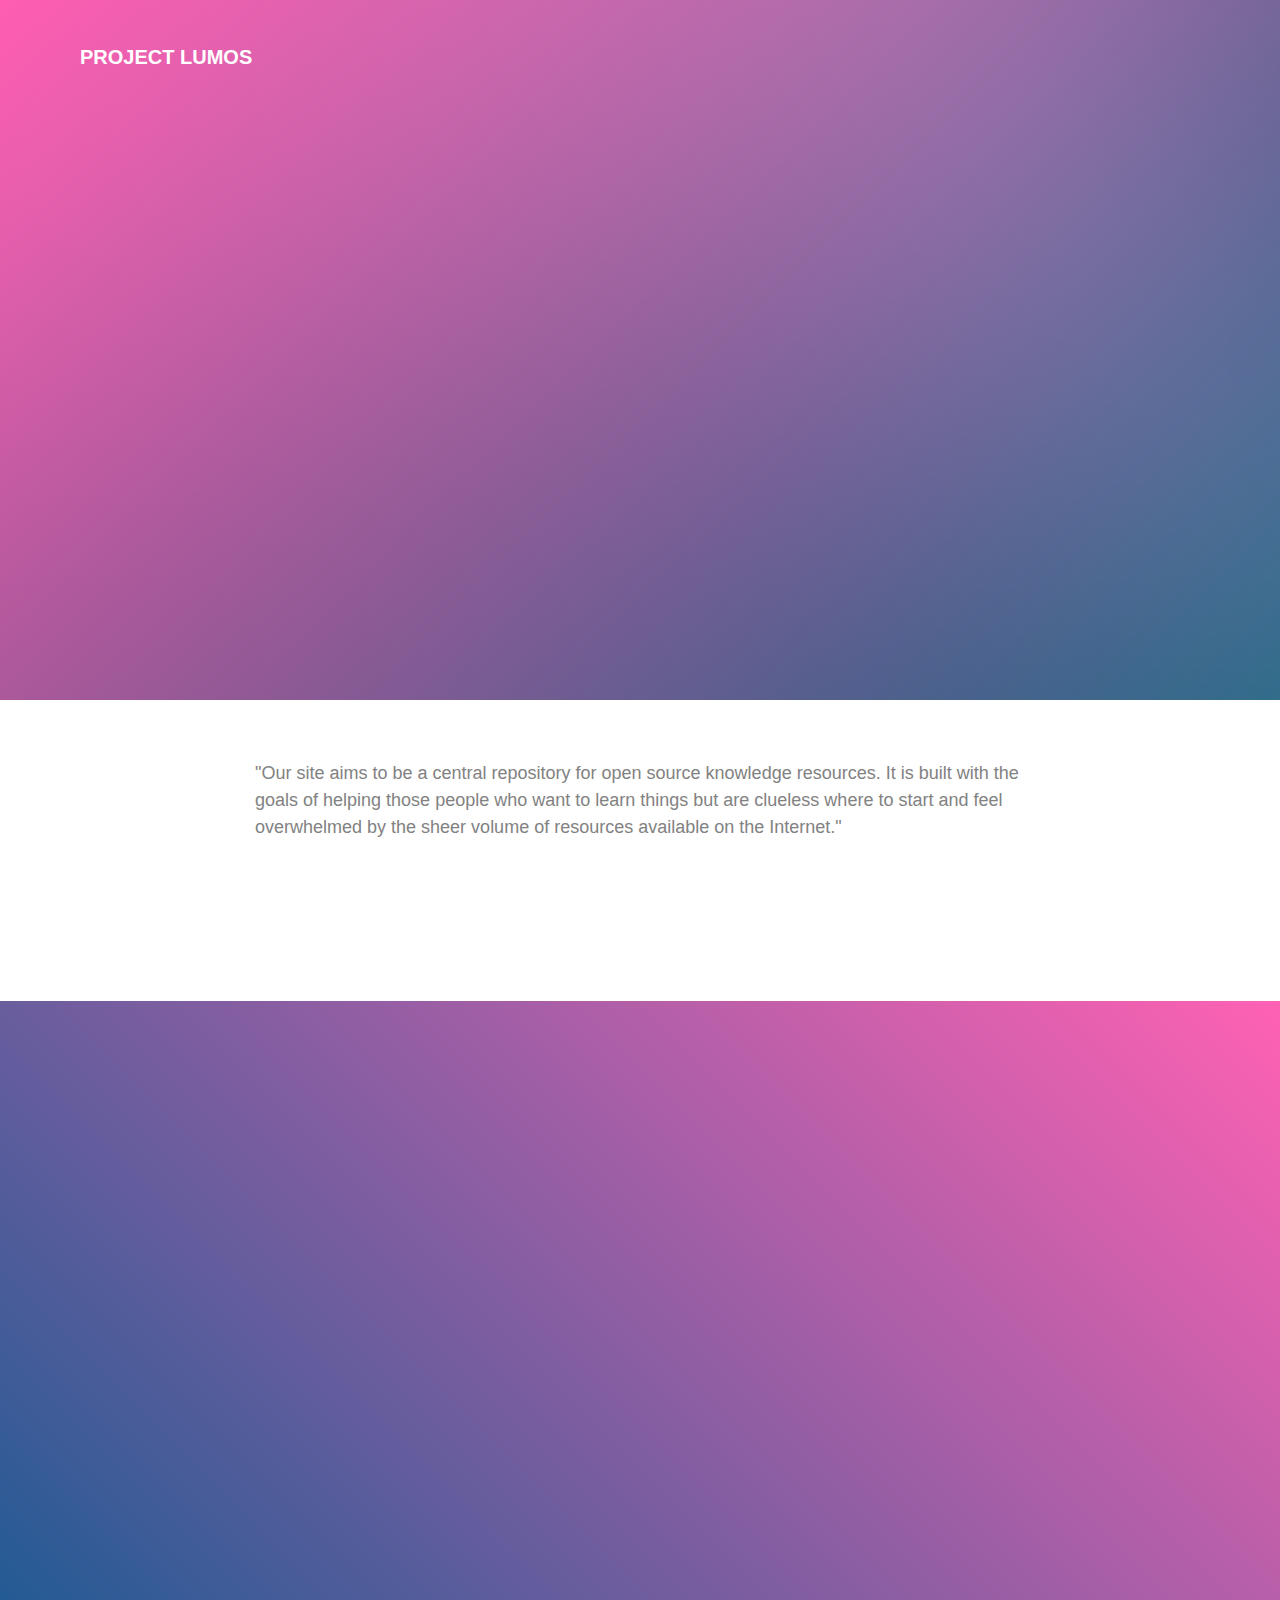
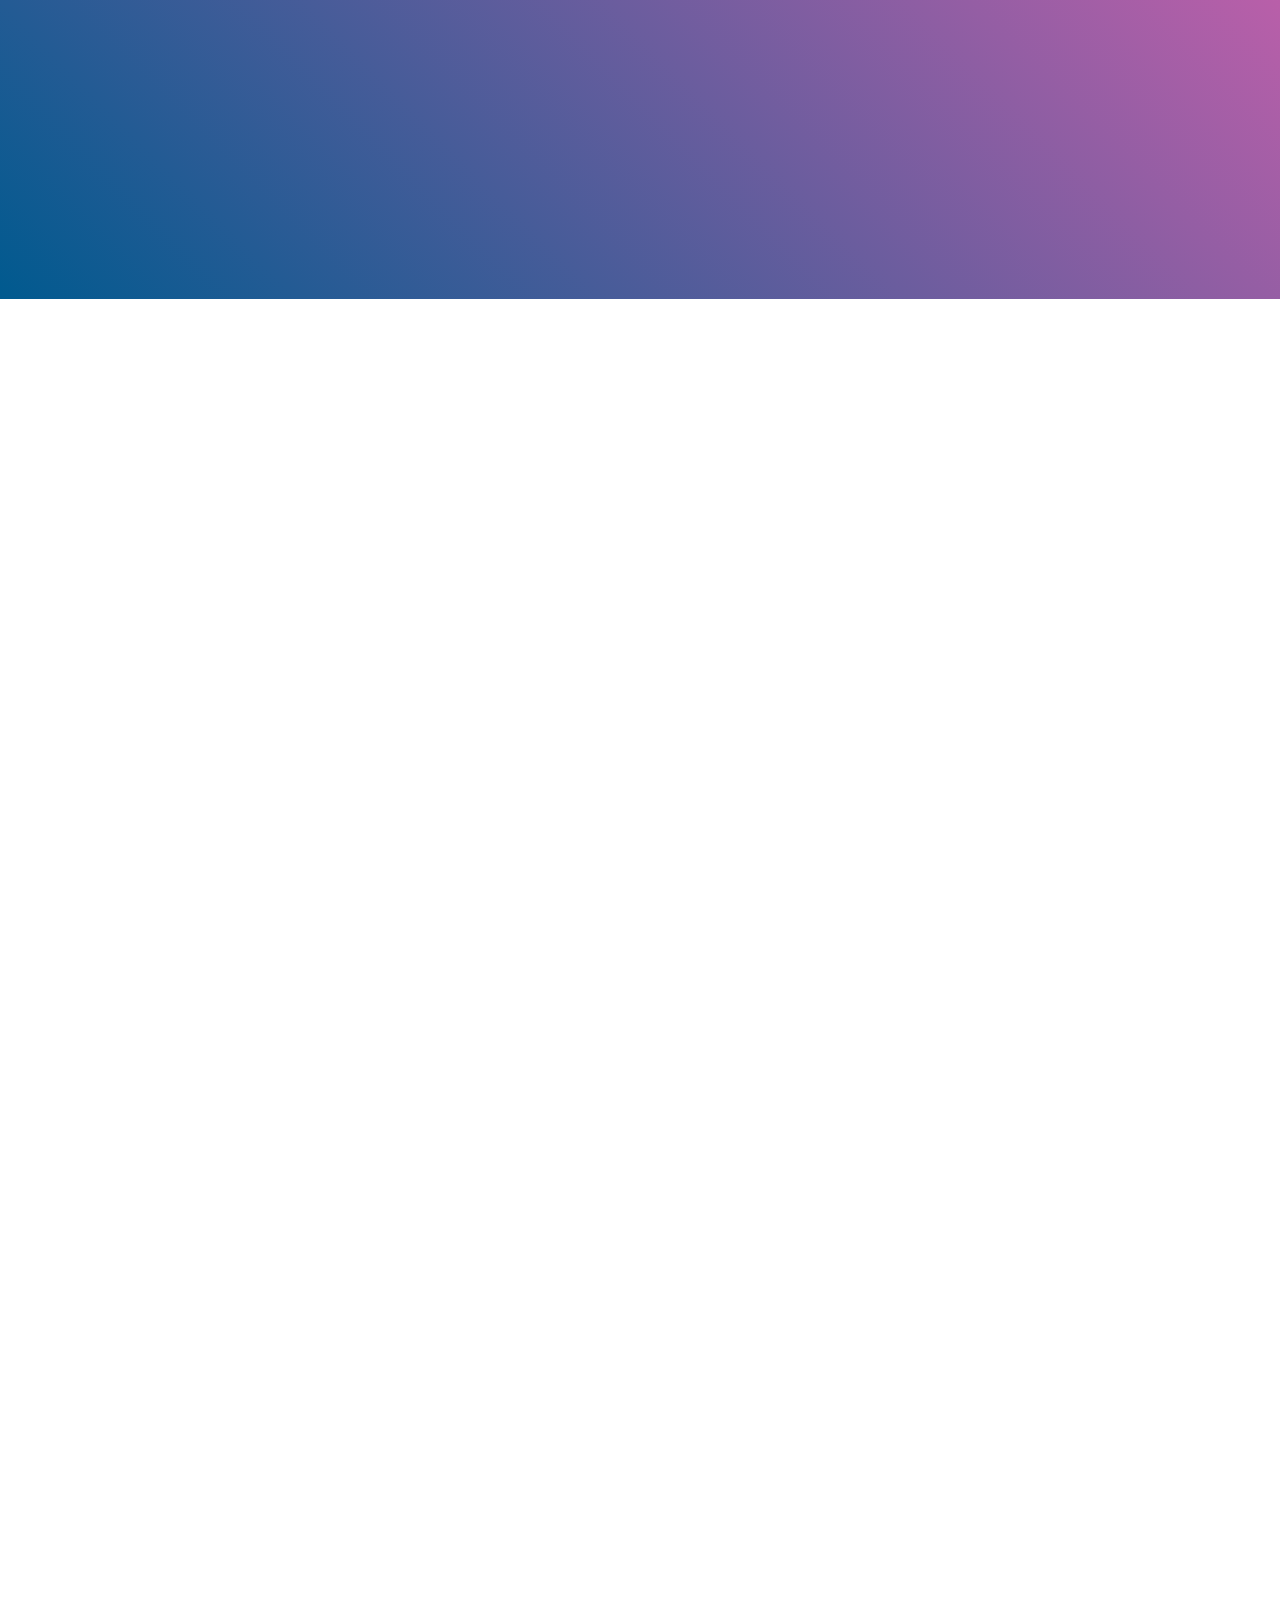
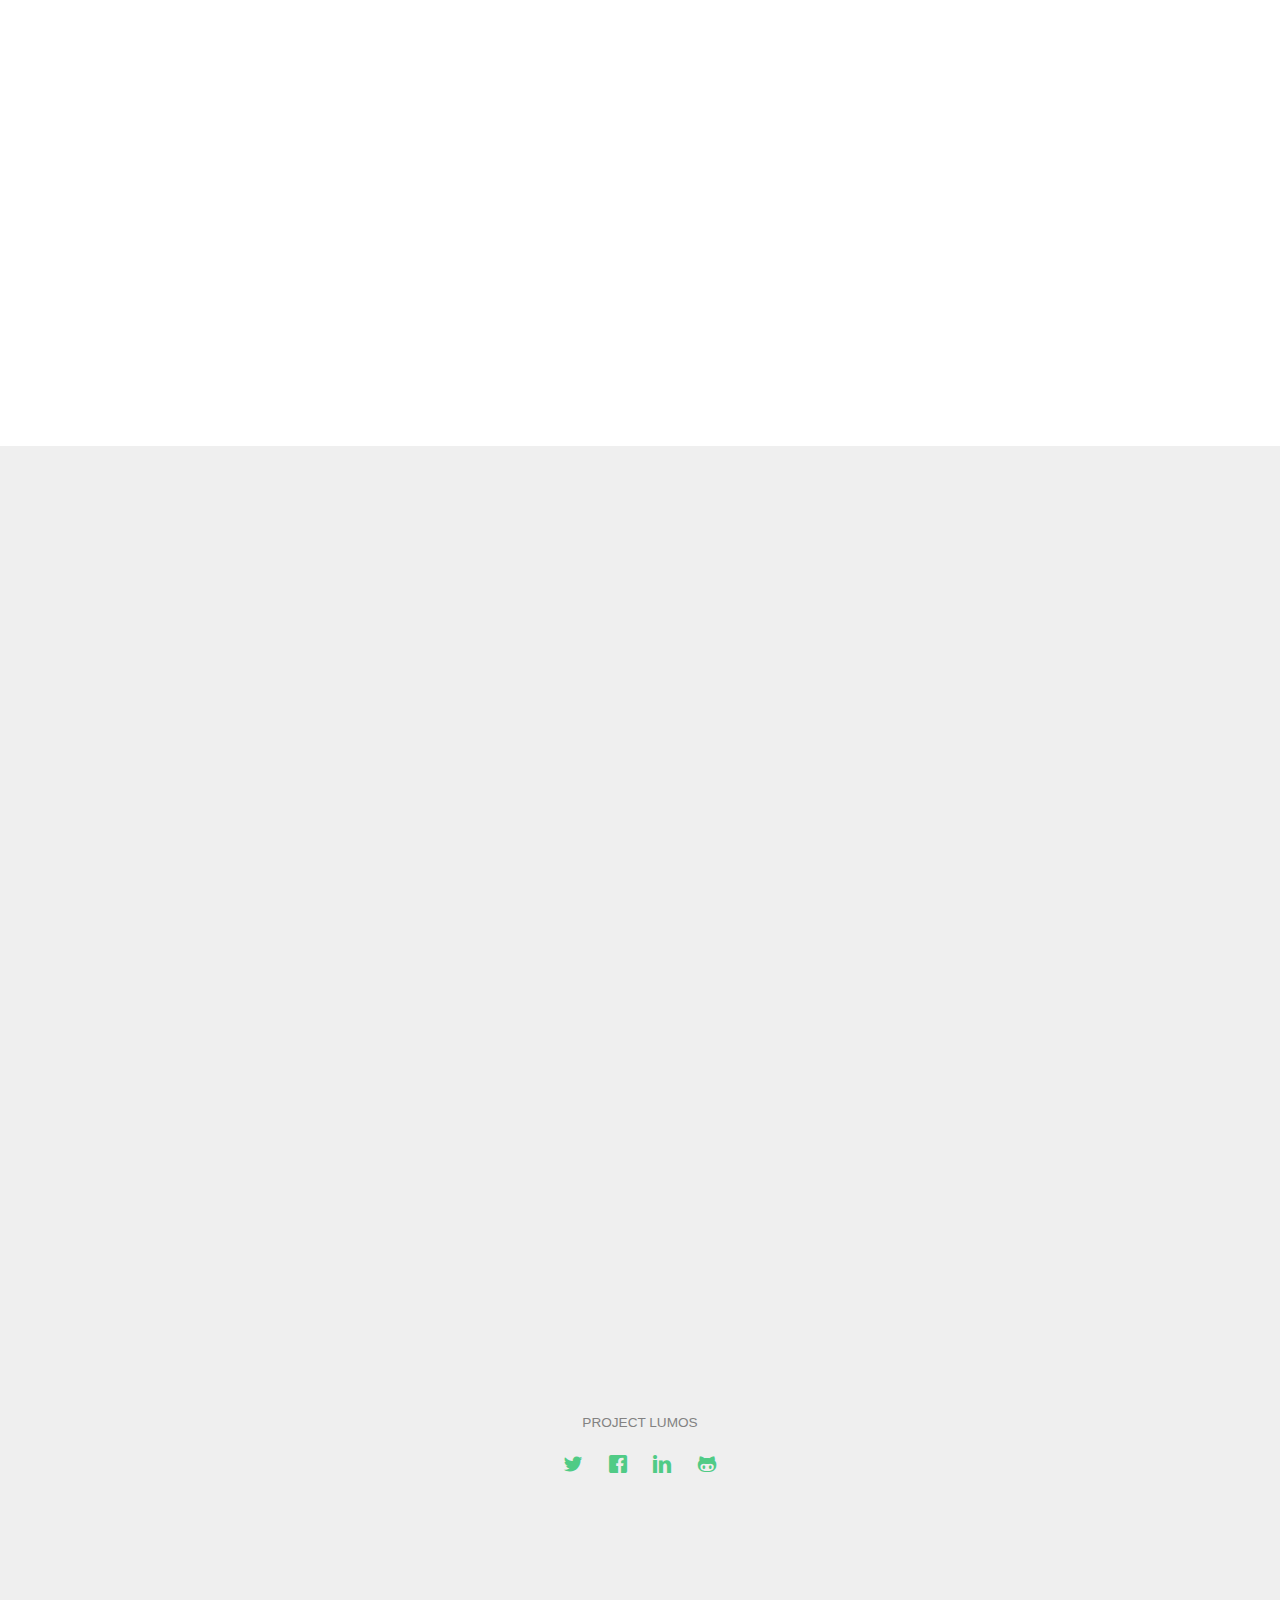
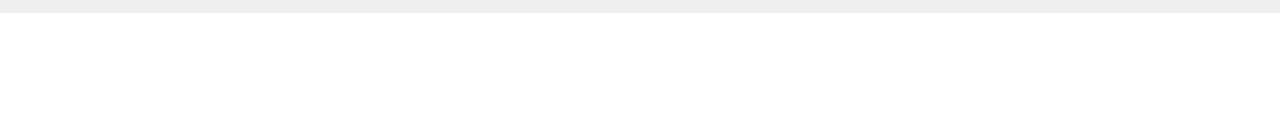
<file: index.html>
<!DOCTYPE HTML>
<html>
	<head>
	<meta charset="utf-8">
	<meta http-equiv="X-UA-Compatible" content="IE=edge">
	<title>Project Lumos</title>
	<meta name="viewport" content="width=device-width, initial-scale=1">
	<meta name="description" content="" />
	<meta name="keywords" content="free website templates, free html5, free template, free bootstrap, free website template, html5, css3, mobile first, responsive" />
	<meta name="author" content="" />


  <!--
	//////////////////////////////////////////////////////

	FREE HTML5 TEMPLATE
	DESIGNED & DEVELOPED by FreeHTML5.co

	Website: 		http://freehtml5.co/
	Email: 			info@freehtml5.co
	Twitter: 		http://twitter.com/fh5co
	Facebook: 		https://www.facebook.com/fh5co

	//////////////////////////////////////////////////////
	 -->

  	<!-- Facebook and Twitter integration -->
	<meta property="og:title" content=""/>
	<meta property="og:image" content=""/>
	<meta property="og:url" content=""/>
	<meta property="og:site_name" content=""/>
	<meta property="og:description" content=""/>
	<meta name="twitter:title" content="" />
	<meta name="twitter:image" content="" />
	<meta name="twitter:url" content="" />
	<meta name="twitter:card" content="" />

	<!-- <link href='https://fonts.googleapis.com/css?family=Work+Sans:400,300,600,400italic,700' rel='stylesheet' type='text/css'> -->

	<!-- Animate.css -->
	<link rel="stylesheet" href="css/animate.css">
	<!-- Icomoon Icon Fonts-->
	<link rel="stylesheet" href="css/icomoon.css">
	<!-- Bootstrap  -->
	<link rel="stylesheet" href="css/bootstrap.css">

	<!-- Magnific Popup -->
	<link rel="stylesheet" href="css/magnific-popup.css">

	<!-- Theme style  -->
	<link rel="stylesheet" href="css/style.css">

	<!-- Modernizr JS -->
	<script src="js/modernizr-2.6.2.min.js"></script>
	<!-- FOR IE9 below -->
	<!--[if lt IE 9]>
	<script src="js/respond.min.js"></script>
	<![endif]-->

	</head>
	<body>

	<div class="fh5co-loader"></div>

	<div id="page">
	<nav class="fh5co-nav" role="navigation">
		<div class="container">
			<div class="row">
				<div class="col-xs-12">
					<div id="fh5co-logo"><a href="index.html">Project Lumos</a></div>
				</div>
				<!-- <div class="col-xs-8 text-right menu-1">
					<ul>
						<li class="active"><a href="index.html">Home</a></li>
						<li><a href="about.html">About</a></li>
						<li class="has-dropdown">
							<a href="services.html">Services</a>
							<ul class="dropdown">
								<li><a href="#">Web Design</a></li>
								<li><a href="#">eCommerce</a></li>
								<li><a href="#">Branding</a></li>
								<li><a href="#">API</a></li>
							</ul>
						</li>
						<li class="has-dropdown">
							<a href="#">Tools</a>
							<ul class="dropdown">
								<li><a href="#">HTML5</a></li>
								<li><a href="#">CSS3</a></li>
								<li><a href="#">Sass</a></li>
								<li><a href="#">jQuery</a></li>
							</ul>
						</li>
						<li><a href="work.html">Work</a></li>
						<li><a href="contact.html">Contact</a></li>
					</ul>
				</div> -->
			</div>

		</div>
	</nav>

	<header id="fh5co-header" class="fh5co-cover" role="banner" style="background-image:url(images/img_bg_1.jpg);">
		<div class="overlay"></div>
		<div class="container">
			<div class="row">
				<div class="col-md-10 col-md-offset-1 text-center">
					<div class="display-t">
						<div class="display-tc animate-box" data-animate-effect="fadeIn">
							<h1>Welcome to Project Lumos</h1>

							<!-- <p><a href="#" class="btn btn-default">View Our Work</a></p> -->
						</div>
					</div>
				</div>
			</div>
		</div>
	</header>

	<div class="container">
		<div class="row">
			<div id="fh5co-section">
				<div class="col-nineth">
					<div class="row">
						<div class="col-md-8 col-md-offset-2 fh5co-heading">
							<p>
								<span>&quot;</span>Our site aims to be a central repository for open source knowledge resources. It is built with the goals of helping those people who want to learn things but are clueless where to start and feel overwhelmed by the sheer volume of resources available on the Internet.&quot;
							</p>
						</div>
					</div>
				</div>
			</div>
		</div>
	</div>

	<div class="fh5co-bg-section">
		<div class="container">
			<div class="row">
				<div id="fh5co-features-2">
					<div class="col-feature-9">
						<div class="row">
							<div class="col-md-12 fh5co-heading animate-box">
								<h2>We provide</h2>
								<p></p>
							</div>
						</div>
						<div class="row">
							<div class="col-md-7 col-sm-7 col-md-pull-2 col-sm-pull-2 animate-box" data-animate-effect="fadeInRight">
								<div class="feature-image">
									<img src="images/features_resized.jpg" alt="work">
								</div>
							</div>
							<div class="col-md-5 col-sm-5">
								<div class="feature-left animate-box" data-animate-effect="fadeInLeft">
									<span class="icon">
										<i class="icon-check"></i>
									</span>
									<div class="feature-copy">
										<h3>well categorized resources</h3>
										<p>resources categorized by domains, languages and softskills</p>
									</div>
								</div>

								<div class="feature-left animate-box" data-animate-effect="fadeInLeft">
									<span class="icon">
										<i class="icon-check"></i>
									</span>
									<div class="feature-copy">
										<h3>classroom</h3>
										<p>classroom enchances your online learning experience</p>
									</div>
								</div>

								<div class="feature-left animate-box" data-animate-effect="fadeInLeft">
									<span class="icon">
										<i class="icon-check"></i>
									</span>
									<div class="feature-copy">
										<h3>path driven learning</h3>
										<p>we provide a structured approach for learning new skills</p>
									</div>
								</div>
							</div>
						</div>
					</div>

					<!-- <div class="col-feature-3">
						<div id="fh5co-counter" class="fh5co-bg fh5co-counter">
							<div class="row">
								<div class="display-t">
									<div class="display-tc">
										<div class="col-md-12 animate-box">
											<div class="feature-center">
												<span class="counter js-counter" data-from="0" data-to="2200" data-speed="5000" data-refresh-interval="50">1</span>
												<span class="counter-label">Creativity Fuel</span>

											</div>
										</div>
										<div class="col-md-12 animate-box">
											<div class="feature-center">
												<span class="counter js-counter" data-from="0" data-to="97" data-speed="5000" data-refresh-interval="50">1</span>
												<span class="counter-label">Happy Clients</span>
											</div>
										</div>
										<div class="col-md-12 animate-box">
											<div class="feature-center">
												<span class="counter js-counter" data-from="0" data-to="402" data-speed="5000" data-refresh-interval="50">1</span>
												<span class="counter-label">Projects Done</span>
											</div>
										</div>
										<div class="col-md-12 animate-box">
											<div class="feature-center">
												<span class="counter js-counter" data-from="0" data-to="4523" data-speed="5000" data-refresh-interval="50">1</span>
												<span class="counter-label">Hours Spent</span>

											</div>
										</div>
									</div>
								</div>
							</div>
						</div>
					</div> -->
				</div>
			</div>
		</div>
	</div>

	<div id="fh5co-portfolio">
		<div class="container">
			<div class="row animate-box">
				<div class="col-md-8 col-md-offset-2 text-center fh5co-heading">
					<br />
					<br />
					<h2>Learn the Lumos Way</h2>
					<p>Dive into learning and exploring resources by chosing a path</p>
				</div>
			</div>
			<div class="row">
				<div class="project">
					<div class="col-md-8 col-md-push-5 animate-box" data-animate-effect="fadeInLeft">
						<img class="img-responsive" src="images/technical_resized.jpg" alt="work">
					</div>
					<div class="col-md-4 col-md-pull-8 animate-box" data-animate-effect="fadeInRight">
						<div class="mt">
							<h3>Technical Skills</h3>
							<p>Technical skills can refer to the ability to perform tasks that require the use of certain tools, whether tangible or intangible, and technology to complete them. In this regard, the knowledge in a technical skills area is seen as practical in nature as it allows a person to complete a designated task in a real, not theoretical, way.</p>
							<ul class="list-nav">
								<li>We touch on technical skills like</li>
								<li><i class="icon-check"></i>Web Development</li>
								<li><i class="icon-check"></i>Artificial Intelligence</li>
								<li><i class="icon-check"></i>Data Structures and Alogorithms</li>
							</ul>
							<br />
							<a href="https://pl-frontend.netlify.com/#/technical" class="btn btn-default center-block">go to technical skills</a>
						</div>
					</div>
				</div>
				<div class="project">
					<div class="col-md-8 col-md-pull-1 animate-box" data-animate-effect="fadeInLeft">
						<img class="img-responsive" src="images/softskill_resized.jpg" alt="work">
					</div>
					<div class="col-md-4 animate-box" data-animate-effect="fadeInRight">
						<div class="mt">
							<div>
								<h3>Soft Skills</h3>
								<p>Soft skills are today's power skills. They are a blend of interpersonal, communication and social intelligence skills that are in high demand across all industries and jobs. Apart from their acumen in the technical skills, the industries today demand their professionals to be well-versed in soft skills.</p>
								<ul class="list-nav">
									<li>We touch on soft skills like</li>
									<li><i class="icon-check"></i>Communication Skills</li>
									<li><i class="icon-check"></i>Personal Interviews</li>
									<li><i class="icon-check"></i>Time Management</li>
								</ul>
								<br />
								<a href="https://pl-frontend.netlify.com/#/soft-skills" class="btn btn-default center-block">go to soft skills</a>
						</div>
					</div>
				</div>
			</div>
		</div>
	</div>

	<div id="fh5co-testimonial">
		<div class="container">
			<div class="row animate-box">
				<div class="col-md-8 col-md-offset-2 text-center fh5co-heading">
					<br />
					<br />
					<h2>Choose a Category</h2>
				</div>
			</div>
			<div class="row">
				<div class="col-md-4 animate-box">
					<div class="testimony">
						<a href='https://pl-frontend.netlify.com/#/technical/domains'>
							<blockquote>
								<h3>Domains</h3>
								Choose resources by the Domain path. If you want to find resources of Machine Learning, simply choose Machine Learning, we’ll also indicate the languages, a particular resource belongs to.
							</blockquote>
						</a>
						<!-- <p class="author"><cite>John Doe</cite></p> -->
					</div>
				</div>
				<div class="col-md-4 animate-box">
					<div class="testimony">
						<a href='https://pl-frontend.netlify.com/#/technical/languages'>
							<blockquote>
								<h3>Languages</h3>
								Choose resources by the Language path. If you want to find resources of Python, simply choose Python, we’ll also indicate the domains, a particular resource belongs to.
							</blockquote>
						</a>
						<!-- <p class="author"><cite>Rob Smith</cite></p> -->
					</div>
				</div>
				<div class="col-md-4 animate-box">
					<div class="testimony">
						<a href='https://pl-frontend.netlify.com/#/technical/misc'>
							<blockquote>
								<h3>Miscellaneous</h3>
								Discover interesting resources in tech!
							</blockquote>
						</a>
						<!-- <p class="author"><cite>Jane Doe</cite></p> -->
					</div>
				</div>
			</div>
		</div>
	</div>
<!--

	<div id="fh5co-started">
		<div class="container">
			<div class="row animate-box">
				<div class="col-md-8 col-md-offset-2 text-center fh5co-heading">
					<h2>Newsletter</h2>
					<p>Dignissimos asperiores vitae velit veniam totam fuga molestias accusamus alias autem provident. Odit ab aliquam dolor eius.</p>
				</div>
			</div>
			<div class="row animate-box">
				<div class="col-md-8 col-md-offset-2">
					<form class="form-inline">
						<div class="col-md-6 col-sm-6">
							<div class="form-group">
								<label for="email" class="sr-only">Email</label>
								<input type="email" class="form-control" id="email" placeholder="Email">
							</div>
						</div>
						<div class="col-md-6 col-sm-6">
							<button type="submit" class="btn btn-default btn-block">Subscribe</button>
						</div>
					</form>
				</div>
			</div>
		</div>
	</div> -->

	<footer id="fh5co-footer" role="contentinfo">
		<div class="container">
			<!-- <div class="row row-pb-md">
				<div class="col-md-4 fh5co-widget">
					<h3>The Company</h3>
					<p>Facilis ipsum reprehenderit nemo molestias. Aut cum mollitia reprehenderit. Eos cumque dicta adipisci architecto culpa amet.</p>
					<p><a href="#">Learn More</a></p>
				</div>
				<div class="col-md-2 col-sm-4 col-xs-6 col-md-push-1">
					<ul class="fh5co-footer-links">
						<li><a href="#">About</a></li>
						<li><a href="#">Help</a></li>
						<li><a href="#">Contact</a></li>
						<li><a href="#">Terms</a></li>
						<li><a href="#">Meetups</a></li>
					</ul>
				</div>

				<div class="col-md-2 col-sm-4 col-xs-6 col-md-push-1">
					<ul class="fh5co-footer-links">
						<li><a href="#">Shop</a></li>
						<li><a href="#">Privacy</a></li>
						<li><a href="#">Testimonials</a></li>
						<li><a href="#">Handbook</a></li>
						<li><a href="#">Held Desk</a></li>
					</ul>
				</div>

				<div class="col-md-2 col-sm-4 col-xs-6 col-md-push-1">
					<ul class="fh5co-footer-links">
						<li><a href="#">Find Designers</a></li>
						<li><a href="#">Find Developers</a></li>
						<li><a href="#">Teams</a></li>
						<li><a href="#">Advertise</a></li>
						<li><a href="#">API</a></li>
					</ul>
				</div>
			</div> -->

			<div class="row copyright">
				<div class="col-md-12 text-center">
					<p>
						<small class="block">PROJECT LUMOS</small>
						<!-- <small class="block">Designed by <a href="http://freehtml5.co/" target="_blank">FreeHTML5.co</a> Demo Images: <a href="http://unsplash.co/" target="_blank">Unsplash</a></small> -->
					</p>
					<p>
						<ul class="fh5co-social-icons">
							<li><a href="#"><i class="icon-twitter"></i></a></li>
							<li><a href="#"><i class="icon-facebook"></i></a></li>
							<li><a href="#"><i class="icon-linkedin"></i></a></li>
							<li><a href="https://github.com/projectlumos"><i class="icon-github"></i></a></li>
						</ul>
					</p>
				</div>
			</div>

		</div>
	</footer>
	</div>

	<div class="gototop js-top">
		<a href="#" class="js-gotop"><i class="icon-arrow-up"></i></a>
	</div>

	<!-- jQuery -->
	<script src="js/jquery.min.js"></script>
	<!-- jQuery Easing -->
	<script src="js/jquery.easing.1.3.js"></script>
	<!-- Bootstrap -->
	<script src="js/bootstrap.min.js"></script>
	<!-- Waypoints -->
	<script src="js/jquery.waypoints.min.js"></script>
	<!-- countTo -->
	<script src="js/jquery.countTo.js"></script>
	<!-- Magnific Popup -->
	<script src="js/jquery.magnific-popup.min.js"></script>
	<script src="js/magnific-popup-options.js"></script>
	<!-- Main -->
	<script src="js/main.js"></script>

	</body>
</html>
</file>
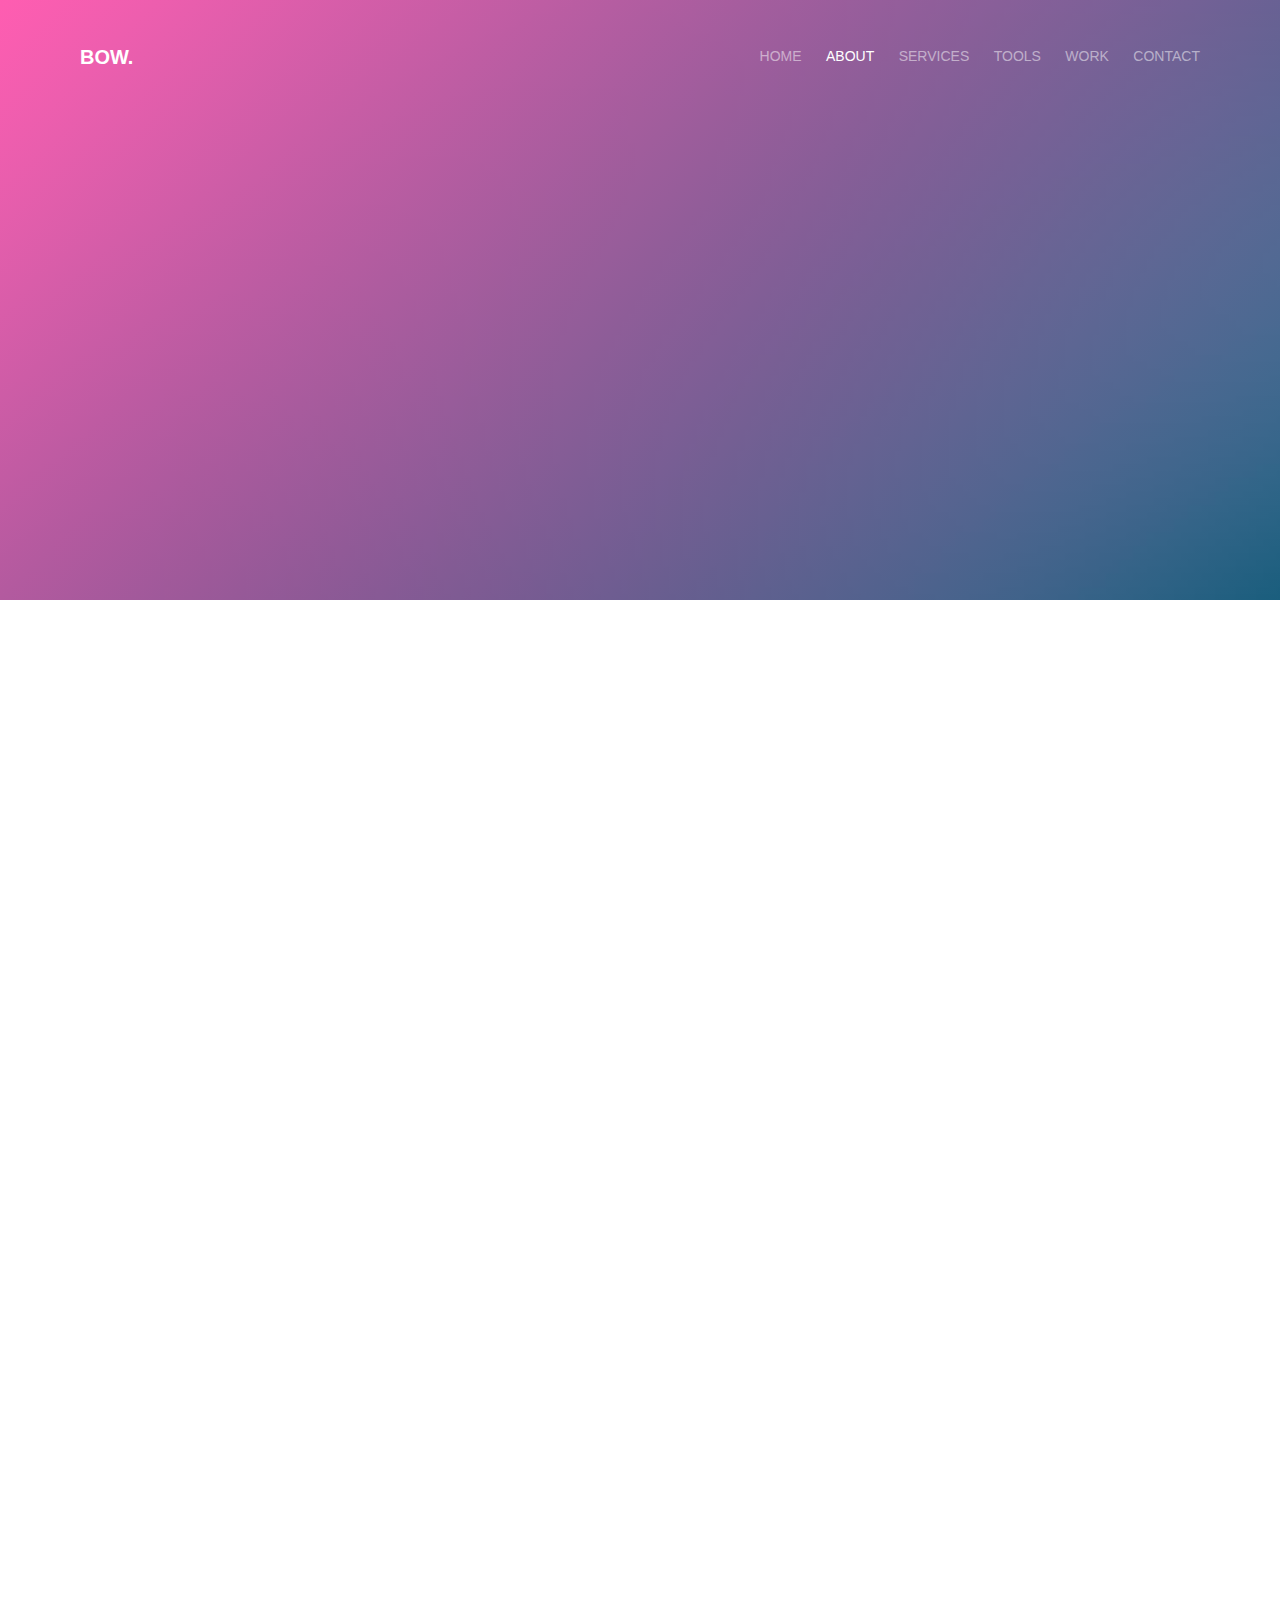
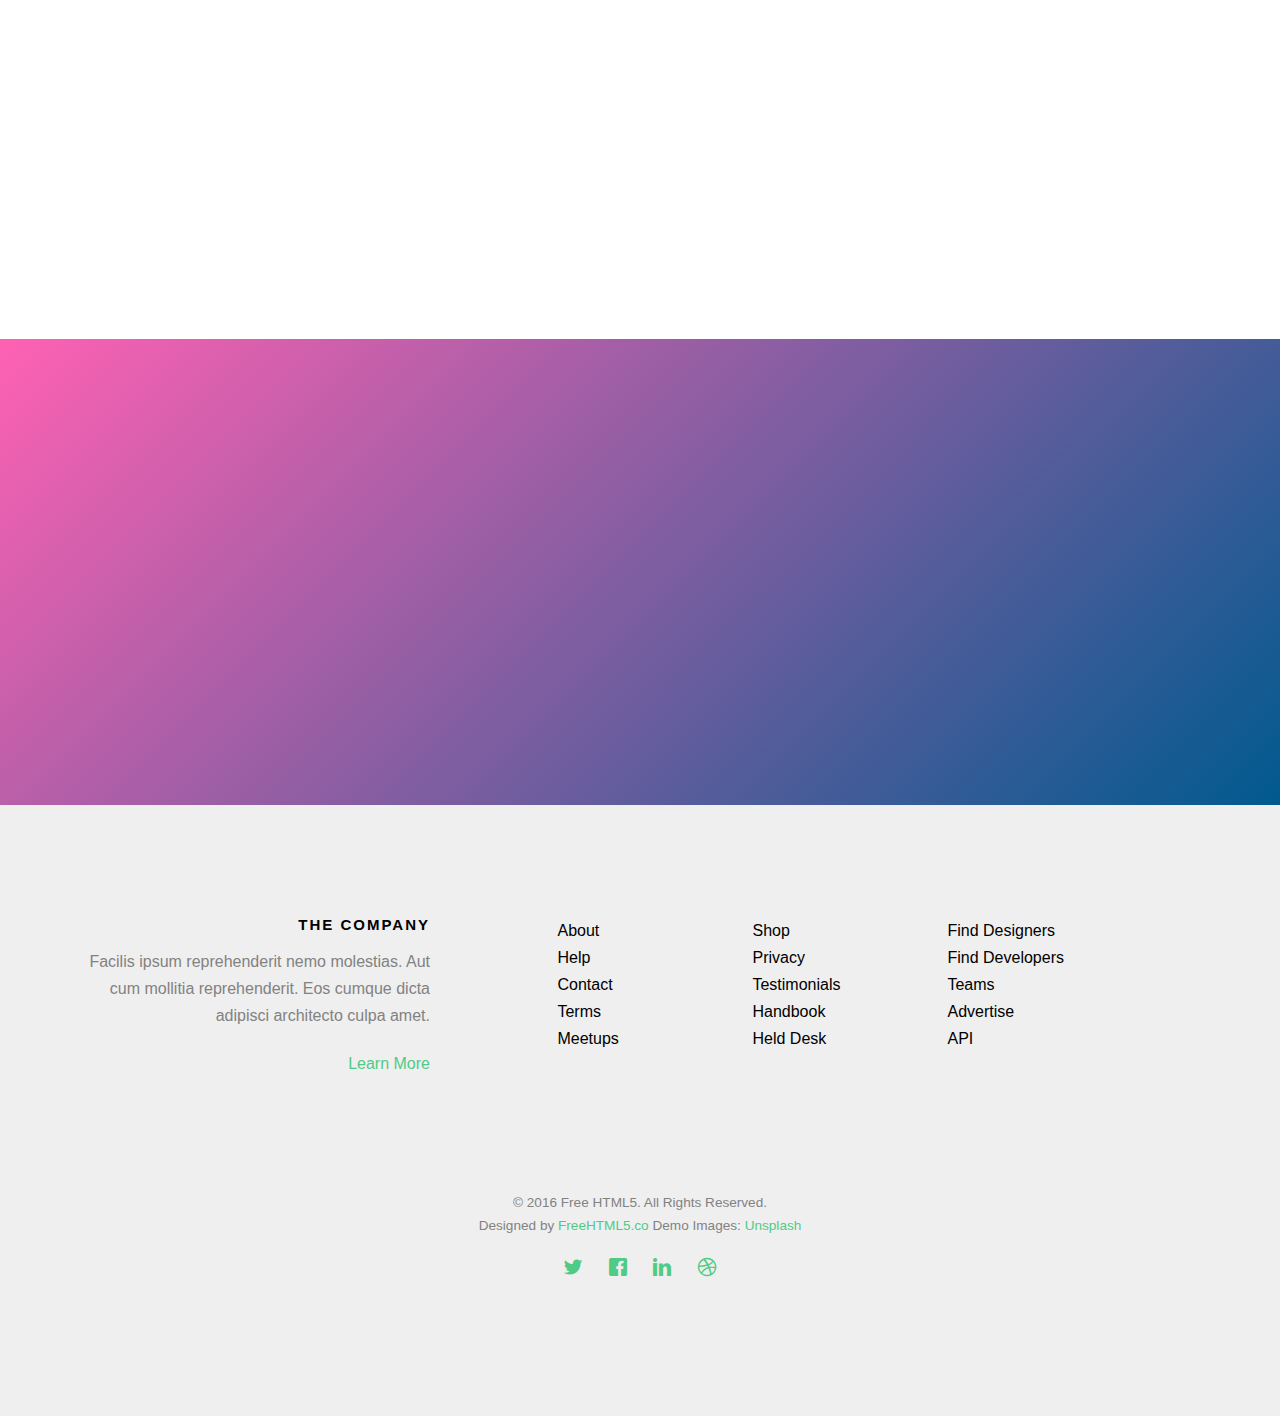
<file: about.html>
<!DOCTYPE HTML>
<html>
	<head>
	<meta charset="utf-8">
	<meta http-equiv="X-UA-Compatible" content="IE=edge">
	<title>Bow &mdash; Free Website Template, Free HTML5 Template by FreeHTML5.co</title>
	<meta name="viewport" content="width=device-width, initial-scale=1">
	<meta name="description" content="Free HTML5 Website Template by FreeHTML5.co" />
	<meta name="keywords" content="free website templates, free html5, free template, free bootstrap, free website template, html5, css3, mobile first, responsive" />
	<meta name="author" content="FreeHTML5.co" />

	
  <!-- 
	//////////////////////////////////////////////////////

	FREE HTML5 TEMPLATE 
	DESIGNED & DEVELOPED by FreeHTML5.co
		
	Website: 		http://freehtml5.co/
	Email: 			info@freehtml5.co
	Twitter: 		http://twitter.com/fh5co
	Facebook: 		https://www.facebook.com/fh5co

	//////////////////////////////////////////////////////
	 -->

  	<!-- Facebook and Twitter integration -->
	<meta property="og:title" content=""/>
	<meta property="og:image" content=""/>
	<meta property="og:url" content=""/>
	<meta property="og:site_name" content=""/>
	<meta property="og:description" content=""/>
	<meta name="twitter:title" content="" />
	<meta name="twitter:image" content="" />
	<meta name="twitter:url" content="" />
	<meta name="twitter:card" content="" />

	<!-- <link href='https://fonts.googleapis.com/css?family=Work+Sans:400,300,600,400italic,700' rel='stylesheet' type='text/css'> -->
	
	<!-- Animate.css -->
	<link rel="stylesheet" href="css/animate.css">
	<!-- Icomoon Icon Fonts-->
	<link rel="stylesheet" href="css/icomoon.css">
	<!-- Bootstrap  -->
	<link rel="stylesheet" href="css/bootstrap.css">

	<!-- Magnific Popup -->
	<link rel="stylesheet" href="css/magnific-popup.css">

	<!-- Theme style  -->
	<link rel="stylesheet" href="css/style.css">

	<!-- Modernizr JS -->
	<script src="js/modernizr-2.6.2.min.js"></script>
	<!-- FOR IE9 below -->
	<!--[if lt IE 9]>
	<script src="js/respond.min.js"></script>
	<![endif]-->

	</head>
	<body>
		
	<div class="fh5co-loader"></div>
	
	<div id="page">
	<nav class="fh5co-nav" role="navigation">
		<div class="container">
			<div class="row">
				<div class="col-xs-2">
					<div id="fh5co-logo"><a href="index.html">Bow.</a></div>
				</div>
				<div class="col-xs-10 text-right menu-1">
					<ul>
						<li><a href="index.html">Home</a></li>
						<li class="active"><a href="about.html">About</a></li>
						<li class="has-dropdown">
							<a href="services.html">Services</a>
							<ul class="dropdown">
								<li><a href="#">Web Design</a></li>
								<li><a href="#">eCommerce</a></li>
								<li><a href="#">Branding</a></li>
								<li><a href="#">API</a></li>
							</ul>
						</li>
						<li class="has-dropdown">
							<a href="#">Tools</a>
							<ul class="dropdown">
								<li><a href="#">HTML5</a></li>
								<li><a href="#">CSS3</a></li>
								<li><a href="#">Sass</a></li>
								<li><a href="#">jQuery</a></li>
							</ul>
						</li>
						<li><a href="work.html">Work</a></li>
						<li><a href="contact.html">Contact</a></li>
					</ul>
				</div>
			</div>
			
		</div>
	</nav>

	<header id="fh5co-header" class="fh5co-cover fh5co-cover-sm" role="banner" style="background-image:url(images/img_bg_2.jpg);">
		<div class="overlay"></div>
		<div class="container">
			<div class="row">
				<div class="col-md-8 col-md-offset-2 text-center">
					<div class="display-t">
						<div class="display-tc animate-box" data-animate-effect="fadeIn">
							<h1>About Us</h1>
							<h2>Free html5 templates Made by <a href="http://freehtml5.co" target="_blank">freehtml5.co</a></h2>
						</div>
					</div>
				</div>
			</div>
		</div>
	</header>
	
	<div id="fh5co-about-section">
		<div class="container">
			<div class="about-content">
				<div class="row animate-box">
					<div class="col-md-6">
						<img class="img-responsive" src="images/img_bg_1.jpg" alt="about">
					</div>
					<div class="col-md-6 col-md-pull-1">
						<div class="desc">
							<h3>History</h3>
							<p>Lorem ipsum dolor sit amet consectetur adipisicing elit. Esse quo est quis mollitia ratione magni assumenda repellat atque modi temporibus tempore ex. Dolore facilis ex sunt ea praesentium expedita numquam?</p> 
							<p>Quos quia provident consequuntur culpa facere ratione maxime commodi voluptates id repellat velit eaque aspernatur expedita. Possimus itaque adipisci rem dolorem nesciunt perferendis quae amet deserunt eum labore quidem minima.</p>
						</div>
					</div>
				</div>
			</div>
			<div class="row animate-box">
				<div class="col-md-8 col-md-offset-2 text-center fh5co-heading">
					<h2>Meet Our Staff</h2>
					<p>Dignissimos asperiores vitae velit veniam totam fuga molestias accusamus alias autem provident. Odit ab aliquam dolor eius.</p>
				</div>
			</div>
			<div class="row">
				<div class="col-md-4 col-sm-4 animate-box" data-animate-effect="fadeIn">
					<div class="fh5co-staff">
						<img src="images/person1.jpg" alt="Free HTML5 Templates by FreeHTML5.co">
						<h3>Jean Smith</h3>
						<strong class="role">Web Designer</strong>
						<p>Quos quia provident consequuntur culpa facere ratione maxime commodi voluptates id repellat velit eaque aspernatur expedita. Possimus itaque adipisci.</p>
						<ul class="fh5co-social-icons">
							<li><a href="#"><i class="icon-facebook"></i></a></li>
							<li><a href="#"><i class="icon-twitter"></i></a></li>
							<li><a href="#"><i class="icon-dribbble"></i></a></li>
							<li><a href="#"><i class="icon-github"></i></a></li>
						</ul>
					</div>
				</div>
				<div class="col-md-4 col-sm-4 animate-box" data-animate-effect="fadeIn">
					<div class="fh5co-staff">
						<img src="images/person2.jpg" alt="Free HTML5 Templates by FreeHTML5.co">
						<h3>Hush Raven</h3>
						<strong class="role">Front-end Developer</strong>
						<p>Quos quia provident consequuntur culpa facere ratione maxime commodi voluptates id repellat velit eaque aspernatur expedita. Possimus itaque adipisci.</p>
						<ul class="fh5co-social-icons">
							<li><a href="#"><i class="icon-facebook"></i></a></li>
							<li><a href="#"><i class="icon-twitter"></i></a></li>
							<li><a href="#"><i class="icon-dribbble"></i></a></li>
							<li><a href="#"><i class="icon-github"></i></a></li>
						</ul>
					</div>
				</div>
				<div class="col-md-4 col-sm-4 animate-box" data-animate-effect="fadeIn">
					<div class="fh5co-staff">
						<img src="images/person3.jpg" alt="Free HTML5 Templates by FreeHTML5.co">
						<h3>Alex King</h3>
						<strong class="role">Back-end Developer</strong>
						<p>Quos quia provident consequuntur culpa facere ratione maxime commodi voluptates id repellat velit eaque aspernatur expedita. Possimus itaque adipisci.</p>
						<ul class="fh5co-social-icons">
							<li><a href="#"><i class="icon-facebook"></i></a></li>
							<li><a href="#"><i class="icon-twitter"></i></a></li>
							<li><a href="#"><i class="icon-dribbble"></i></a></li>
							<li><a href="#"><i class="icon-github"></i></a></li>
						</ul>
					</div>
				</div>
			</div>
		</div>
	</div>

	<div id="fh5co-started">
		<div class="container">
			<div class="row animate-box">
				<div class="col-md-8 col-md-offset-2 text-center fh5co-heading">
					<h2>Newsletter</h2>
					<p>Dignissimos asperiores vitae velit veniam totam fuga molestias accusamus alias autem provident. Odit ab aliquam dolor eius.</p>
				</div>
			</div>
			<div class="row animate-box">
				<div class="col-md-8 col-md-offset-2">
					<form class="form-inline">
						<div class="col-md-6 col-sm-6">
							<div class="form-group">
								<label for="email" class="sr-only">Email</label>
								<input type="email" class="form-control" id="email" placeholder="Email">
							</div>
						</div>
						<div class="col-md-6 col-sm-6">
							<button type="submit" class="btn btn-default btn-block">Subscribe</button>
						</div>
					</form>
				</div>
			</div>
		</div>
	</div>

	<footer id="fh5co-footer" role="contentinfo">
		<div class="container">
			<div class="row row-pb-md">
				<div class="col-md-4 fh5co-widget">
					<h3>The Company</h3>
					<p>Facilis ipsum reprehenderit nemo molestias. Aut cum mollitia reprehenderit. Eos cumque dicta adipisci architecto culpa amet.</p>
					<p><a href="#">Learn More</a></p>
				</div>
				<div class="col-md-2 col-sm-4 col-xs-6 col-md-push-1">
					<ul class="fh5co-footer-links">
						<li><a href="#">About</a></li>
						<li><a href="#">Help</a></li>
						<li><a href="#">Contact</a></li>
						<li><a href="#">Terms</a></li>
						<li><a href="#">Meetups</a></li>
					</ul>
				</div>

				<div class="col-md-2 col-sm-4 col-xs-6 col-md-push-1">
					<ul class="fh5co-footer-links">
						<li><a href="#">Shop</a></li>
						<li><a href="#">Privacy</a></li>
						<li><a href="#">Testimonials</a></li>
						<li><a href="#">Handbook</a></li>
						<li><a href="#">Held Desk</a></li>
					</ul>
				</div>

				<div class="col-md-2 col-sm-4 col-xs-6 col-md-push-1">
					<ul class="fh5co-footer-links">
						<li><a href="#">Find Designers</a></li>
						<li><a href="#">Find Developers</a></li>
						<li><a href="#">Teams</a></li>
						<li><a href="#">Advertise</a></li>
						<li><a href="#">API</a></li>
					</ul>
				</div>
			</div>

			<div class="row copyright">
				<div class="col-md-12 text-center">
					<p>
						<small class="block">&copy; 2016 Free HTML5. All Rights Reserved.</small> 
						<small class="block">Designed by <a href="http://freehtml5.co/" target="_blank">FreeHTML5.co</a> Demo Images: <a href="http://unsplash.co/" target="_blank">Unsplash</a></small>
					</p>
					<p>
						<ul class="fh5co-social-icons">
							<li><a href="#"><i class="icon-twitter"></i></a></li>
							<li><a href="#"><i class="icon-facebook"></i></a></li>
							<li><a href="#"><i class="icon-linkedin"></i></a></li>
							<li><a href="#"><i class="icon-dribbble"></i></a></li>
						</ul>
					</p>
				</div>
			</div>

		</div>
	</footer>
	</div>

	<div class="gototop js-top">
		<a href="#" class="js-gotop"><i class="icon-arrow-up"></i></a>
	</div>
	
	<!-- jQuery -->
	<script src="js/jquery.min.js"></script>
	<!-- jQuery Easing -->
	<script src="js/jquery.easing.1.3.js"></script>
	<!-- Bootstrap -->
	<script src="js/bootstrap.min.js"></script>
	<!-- Waypoints -->
	<script src="js/jquery.waypoints.min.js"></script>
	<!-- countTo -->
	<script src="js/jquery.countTo.js"></script>
	<!-- Magnific Popup -->
	<script src="js/jquery.magnific-popup.min.js"></script>
	<script src="js/magnific-popup-options.js"></script>
	<!-- Main -->
	<script src="js/main.js"></script>

	</body>
</html>
</file>
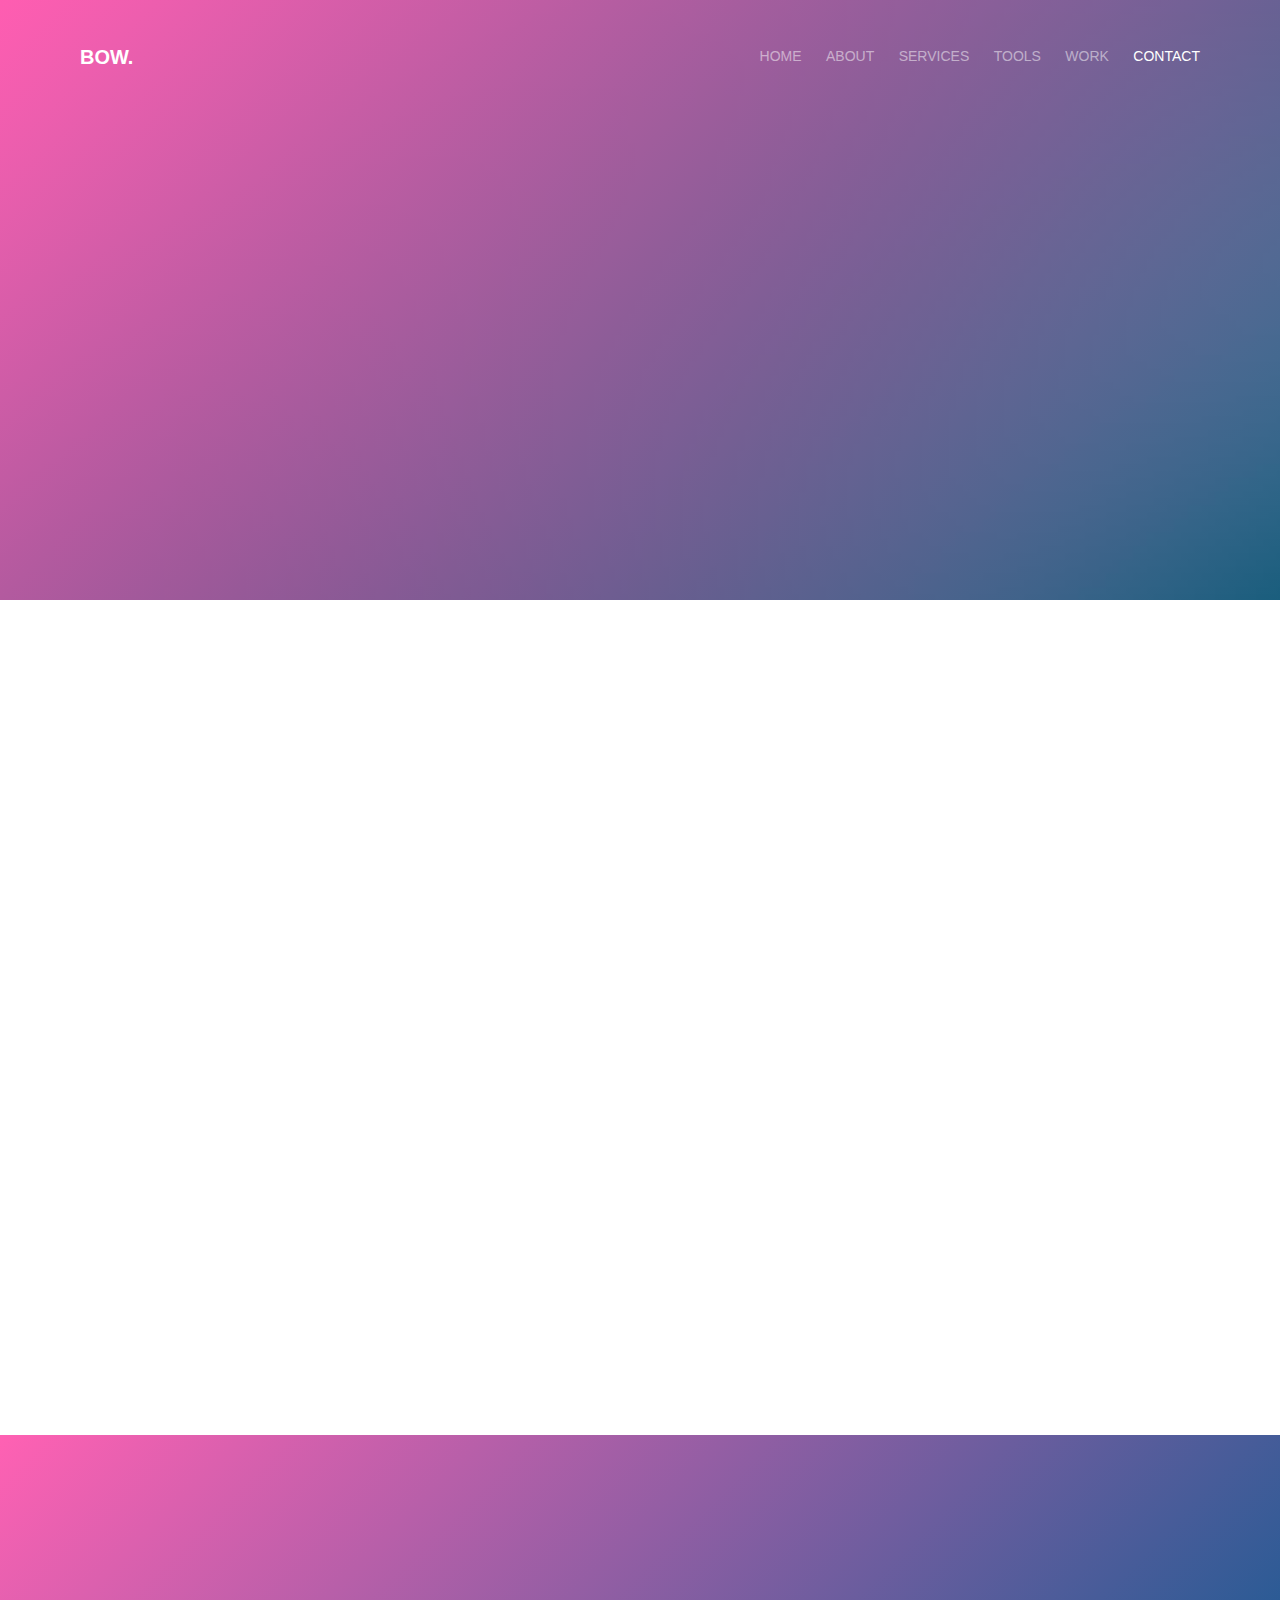
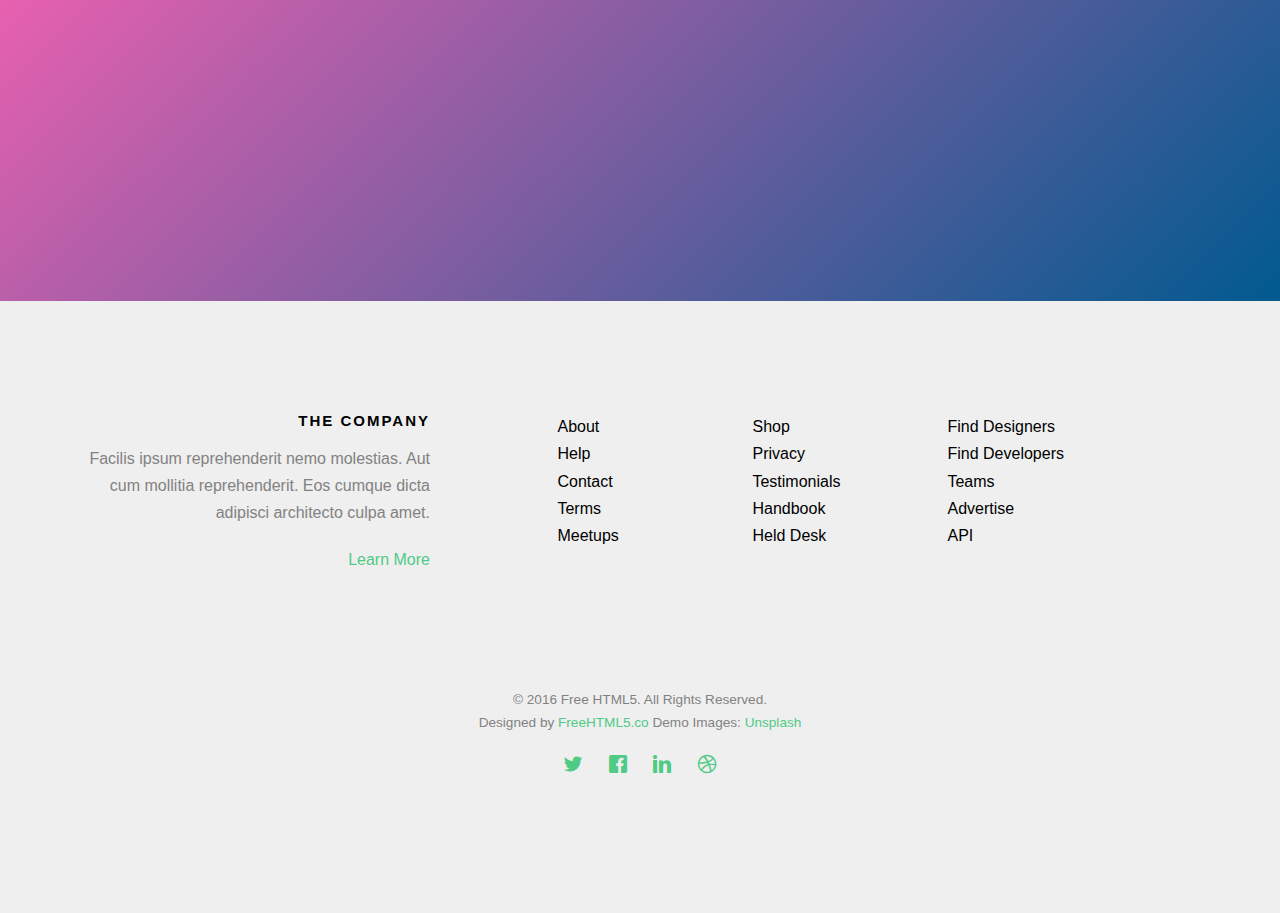
<file: contact.html>
<!DOCTYPE HTML>
<html>
	<head>
	<meta charset="utf-8">
	<meta http-equiv="X-UA-Compatible" content="IE=edge">
	<title>Bow &mdash; Free Website Template, Free HTML5 Template by FreeHTML5.co</title>
	<meta name="viewport" content="width=device-width, initial-scale=1">
	<meta name="description" content="Free HTML5 Website Template by FreeHTML5.co" />
	<meta name="keywords" content="free website templates, free html5, free template, free bootstrap, free website template, html5, css3, mobile first, responsive" />
	<meta name="author" content="FreeHTML5.co" />

	
  <!-- 
	//////////////////////////////////////////////////////

	FREE HTML5 TEMPLATE 
	DESIGNED & DEVELOPED by FreeHTML5.co
		
	Website: 		http://freehtml5.co/
	Email: 			info@freehtml5.co
	Twitter: 		http://twitter.com/fh5co
	Facebook: 		https://www.facebook.com/fh5co

	//////////////////////////////////////////////////////
	 -->

  	<!-- Facebook and Twitter integration -->
	<meta property="og:title" content=""/>
	<meta property="og:image" content=""/>
	<meta property="og:url" content=""/>
	<meta property="og:site_name" content=""/>
	<meta property="og:description" content=""/>
	<meta name="twitter:title" content="" />
	<meta name="twitter:image" content="" />
	<meta name="twitter:url" content="" />
	<meta name="twitter:card" content="" />

	<!-- <link href='https://fonts.googleapis.com/css?family=Work+Sans:400,300,600,400italic,700' rel='stylesheet' type='text/css'> -->
	
	<!-- Animate.css -->
	<link rel="stylesheet" href="css/animate.css">
	<!-- Icomoon Icon Fonts-->
	<link rel="stylesheet" href="css/icomoon.css">
	<!-- Bootstrap  -->
	<link rel="stylesheet" href="css/bootstrap.css">

	<!-- Magnific Popup -->
	<link rel="stylesheet" href="css/magnific-popup.css">

	<!-- Theme style  -->
	<link rel="stylesheet" href="css/style.css">

	<!-- Modernizr JS -->
	<script src="js/modernizr-2.6.2.min.js"></script>
	<!-- FOR IE9 below -->
	<!--[if lt IE 9]>
	<script src="js/respond.min.js"></script>
	<![endif]-->

	</head>
	<body>
		
	<div class="fh5co-loader"></div>
	
	<div id="page">
	<nav class="fh5co-nav" role="navigation">
		<div class="container">
			<div class="row">
				<div class="col-xs-2">
					<div id="fh5co-logo"><a href="index.html">Bow.</a></div>
				</div>
				<div class="col-xs-10 text-right menu-1">
					<ul>
						<li><a href="index.html">Home</a></li>
						<li><a href="about.html">About</a></li>
						<li class="has-dropdown">
							<a href="services.html">Services</a>
							<ul class="dropdown">
								<li><a href="#">Web Design</a></li>
								<li><a href="#">eCommerce</a></li>
								<li><a href="#">Branding</a></li>
								<li><a href="#">API</a></li>
							</ul>
						</li>
						<li class="has-dropdown">
							<a href="#">Tools</a>
							<ul class="dropdown">
								<li><a href="#">HTML5</a></li>
								<li><a href="#">CSS3</a></li>
								<li><a href="#">Sass</a></li>
								<li><a href="#">jQuery</a></li>
							</ul>
						</li>
						<li><a href="work.html">Work</a></li>
						<li class="active"><a href="contact.html">Contact</a></li>
					</ul>
				</div>
			</div>
			
		</div>
	</nav>

	<header id="fh5co-header" class="fh5co-cover fh5co-cover-sm" role="banner" style="background-image:url(images/img_bg_2.jpg);">
		<div class="overlay"></div>
		<div class="container">
			<div class="row">
				<div class="col-md-8 col-md-offset-2 text-center">
					<div class="display-t">
						<div class="display-tc animate-box" data-animate-effect="fadeIn">
							<h1>Contact Us</h1>
							<h2>Free html5 templates Made by <a href="http://freehtml5.co" target="_blank">freehtml5.co</a></h2>
						</div>
					</div>
				</div>
			</div>
		</div>
	</header>
	
	<div class="fh5co-section">
		<div class="container">
			<div class="row">
				<div class="col-md-6 animate-box">
					<h3>Get In Touch</h3>
					<form action="#">
						<div class="row form-group">
							<div class="col-md-6">
								<!-- <label for="fname">First Name</label> -->
								<input type="text" id="fname" class="form-control" placeholder="Your firstname">
							</div>
							<div class="col-md-6">
								<!-- <label for="lname">Last Name</label> -->
								<input type="text" id="lname" class="form-control" placeholder="Your lastname">
							</div>
						</div>

						<div class="row form-group">
							<div class="col-md-12">
								<!-- <label for="email">Email</label> -->
								<input type="text" id="email" class="form-control" placeholder="Your email address">
							</div>
						</div>

						<div class="row form-group">
							<div class="col-md-12">
								<!-- <label for="subject">Subject</label> -->
								<input type="text" id="subject" class="form-control" placeholder="Your subject of this message">
							</div>
						</div>

						<div class="row form-group">
							<div class="col-md-12">
								<!-- <label for="message">Message</label> -->
								<textarea name="message" id="message" cols="30" rows="10" class="form-control" placeholder="Say something about us"></textarea>
							</div>
						</div>
						<div class="form-group">
							<input type="submit" value="Send Message" class="btn btn-primary">
						</div>

					</form>		
				</div>
				<div class="col-md-5 col-md-push-1 animate-box">
					
					<div class="fh5co-contact-info">
						<h3>Contact Information</h3>
						<ul>
							<li class="address">198 West 21th Street, <br> Suite 721 New York NY 10016</li>
							<li class="phone"><a href="tel://1234567920">+ 1235 2355 98</a></li>
							<li class="email"><a href="mailto:info@yoursite.com">info@yoursite.com</a></li>
							<li class="url"><a href="http://FreeHTML5.co">FreeHTML5.co</a></li>
						</ul>
					</div>

				</div>
			</div>
			
		</div>
	</div>

	<div id="fh5co-started">
		<div class="container">
			<div class="row animate-box">
				<div class="col-md-8 col-md-offset-2 text-center fh5co-heading">
					<h2>Newsletter</h2>
					<p>Dignissimos asperiores vitae velit veniam totam fuga molestias accusamus alias autem provident. Odit ab aliquam dolor eius.</p>
				</div>
			</div>
			<div class="row animate-box">
				<div class="col-md-8 col-md-offset-2">
					<form class="form-inline">
						<div class="col-md-6 col-sm-6">
							<div class="form-group">
								<label for="email" class="sr-only">Email</label>
								<input type="email" class="form-control" id="email" placeholder="Email">
							</div>
						</div>
						<div class="col-md-6 col-sm-6">
							<button type="submit" class="btn btn-default btn-block">Subscribe</button>
						</div>
					</form>
				</div>
			</div>
		</div>
	</div>

	<footer id="fh5co-footer" role="contentinfo">
		<div class="container">
			<div class="row row-pb-md">
				<div class="col-md-4 fh5co-widget">
					<h3>The Company</h3>
					<p>Facilis ipsum reprehenderit nemo molestias. Aut cum mollitia reprehenderit. Eos cumque dicta adipisci architecto culpa amet.</p>
					<p><a href="#">Learn More</a></p>
				</div>
				<div class="col-md-2 col-sm-4 col-xs-6 col-md-push-1">
					<ul class="fh5co-footer-links">
						<li><a href="#">About</a></li>
						<li><a href="#">Help</a></li>
						<li><a href="#">Contact</a></li>
						<li><a href="#">Terms</a></li>
						<li><a href="#">Meetups</a></li>
					</ul>
				</div>

				<div class="col-md-2 col-sm-4 col-xs-6 col-md-push-1">
					<ul class="fh5co-footer-links">
						<li><a href="#">Shop</a></li>
						<li><a href="#">Privacy</a></li>
						<li><a href="#">Testimonials</a></li>
						<li><a href="#">Handbook</a></li>
						<li><a href="#">Held Desk</a></li>
					</ul>
				</div>

				<div class="col-md-2 col-sm-4 col-xs-6 col-md-push-1">
					<ul class="fh5co-footer-links">
						<li><a href="#">Find Designers</a></li>
						<li><a href="#">Find Developers</a></li>
						<li><a href="#">Teams</a></li>
						<li><a href="#">Advertise</a></li>
						<li><a href="#">API</a></li>
					</ul>
				</div>
			</div>

			<div class="row copyright">
				<div class="col-md-12 text-center">
					<p>
						<small class="block">&copy; 2016 Free HTML5. All Rights Reserved.</small> 
						<small class="block">Designed by <a href="http://freehtml5.co/" target="_blank">FreeHTML5.co</a> Demo Images: <a href="http://unsplash.co/" target="_blank">Unsplash</a></small>
					</p>
					<p>
						<ul class="fh5co-social-icons">
							<li><a href="#"><i class="icon-twitter"></i></a></li>
							<li><a href="#"><i class="icon-facebook"></i></a></li>
							<li><a href="#"><i class="icon-linkedin"></i></a></li>
							<li><a href="#"><i class="icon-dribbble"></i></a></li>
						</ul>
					</p>
				</div>
			</div>

		</div>
	</footer>
	</div>

	<div class="gototop js-top">
		<a href="#" class="js-gotop"><i class="icon-arrow-up"></i></a>
	</div>
	
	<!-- jQuery -->
	<script src="js/jquery.min.js"></script>
	<!-- jQuery Easing -->
	<script src="js/jquery.easing.1.3.js"></script>
	<!-- Bootstrap -->
	<script src="js/bootstrap.min.js"></script>
	<!-- Waypoints -->
	<script src="js/jquery.waypoints.min.js"></script>
	<!-- countTo -->
	<script src="js/jquery.countTo.js"></script>
	<!-- Magnific Popup -->
	<script src="js/jquery.magnific-popup.min.js"></script>
	<script src="js/magnific-popup-options.js"></script>
	<!-- Main -->
	<script src="js/main.js"></script>

	</body>
</html>
</file>
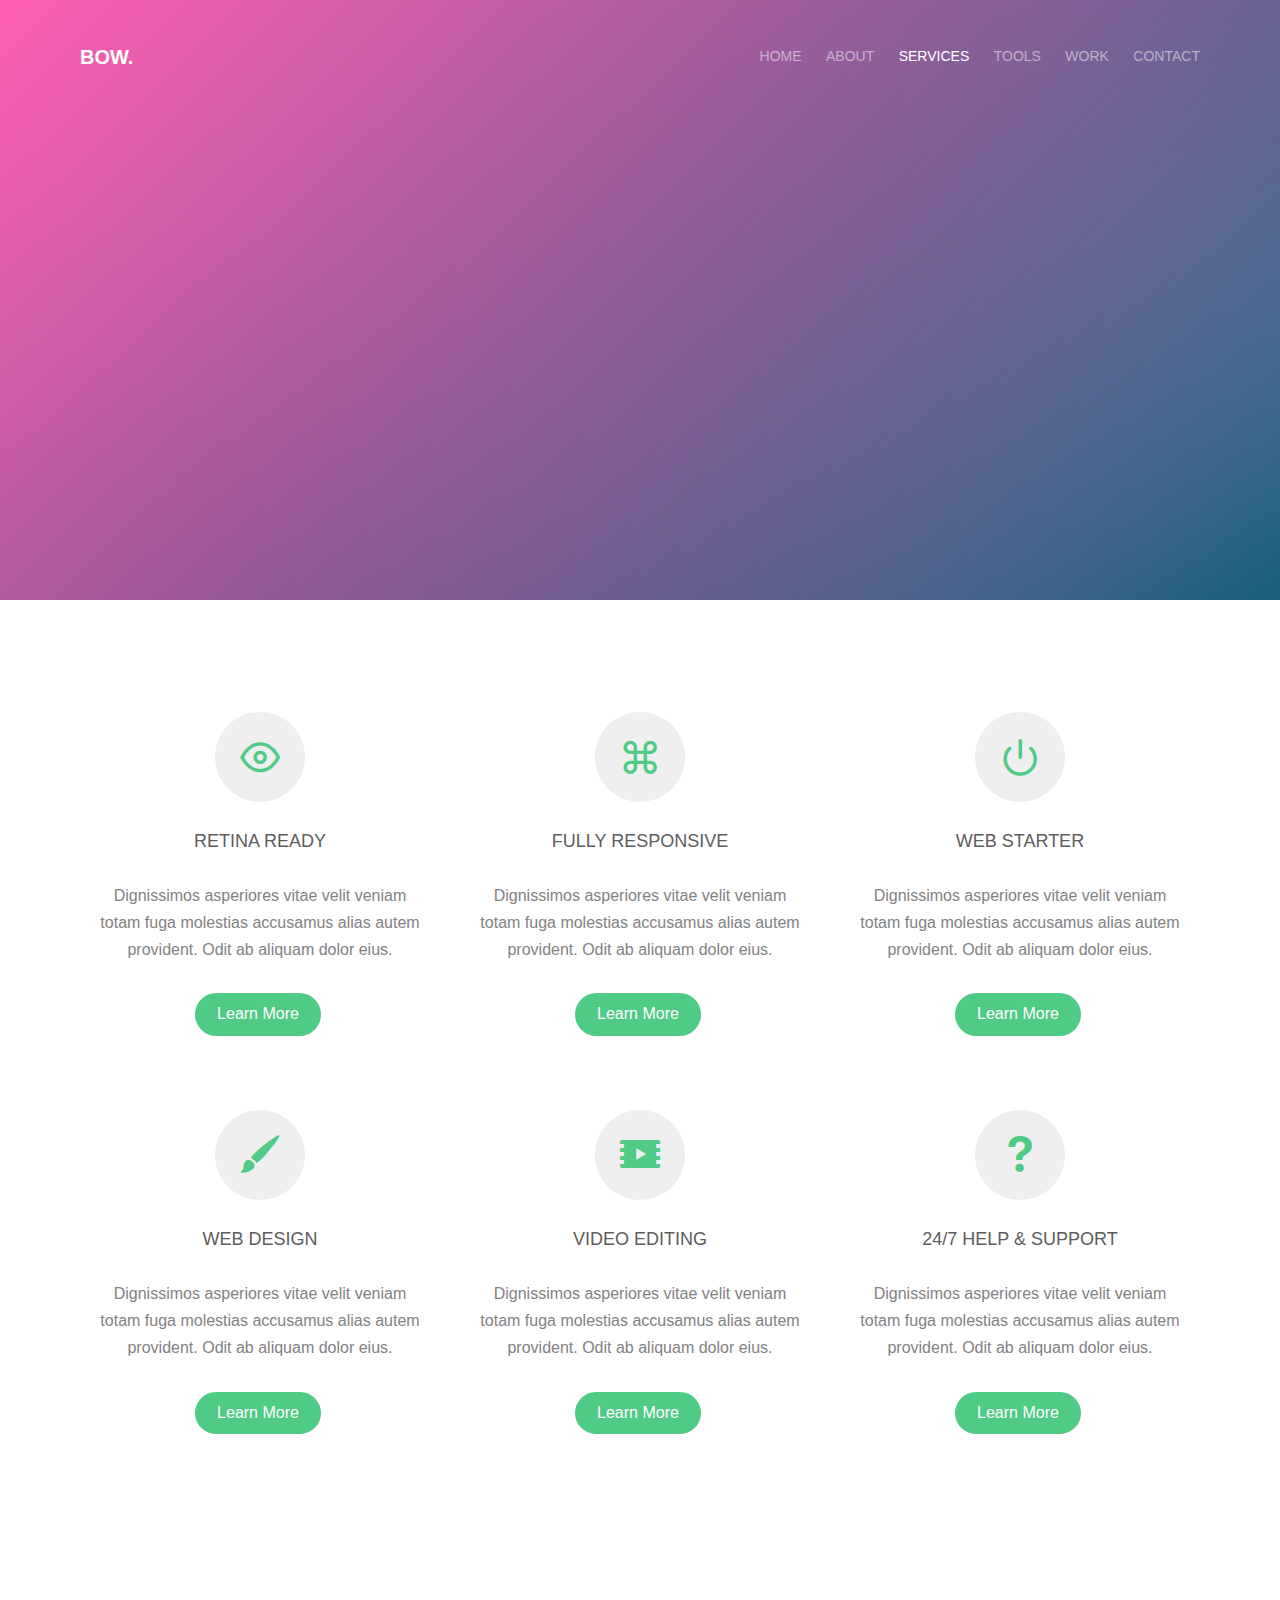
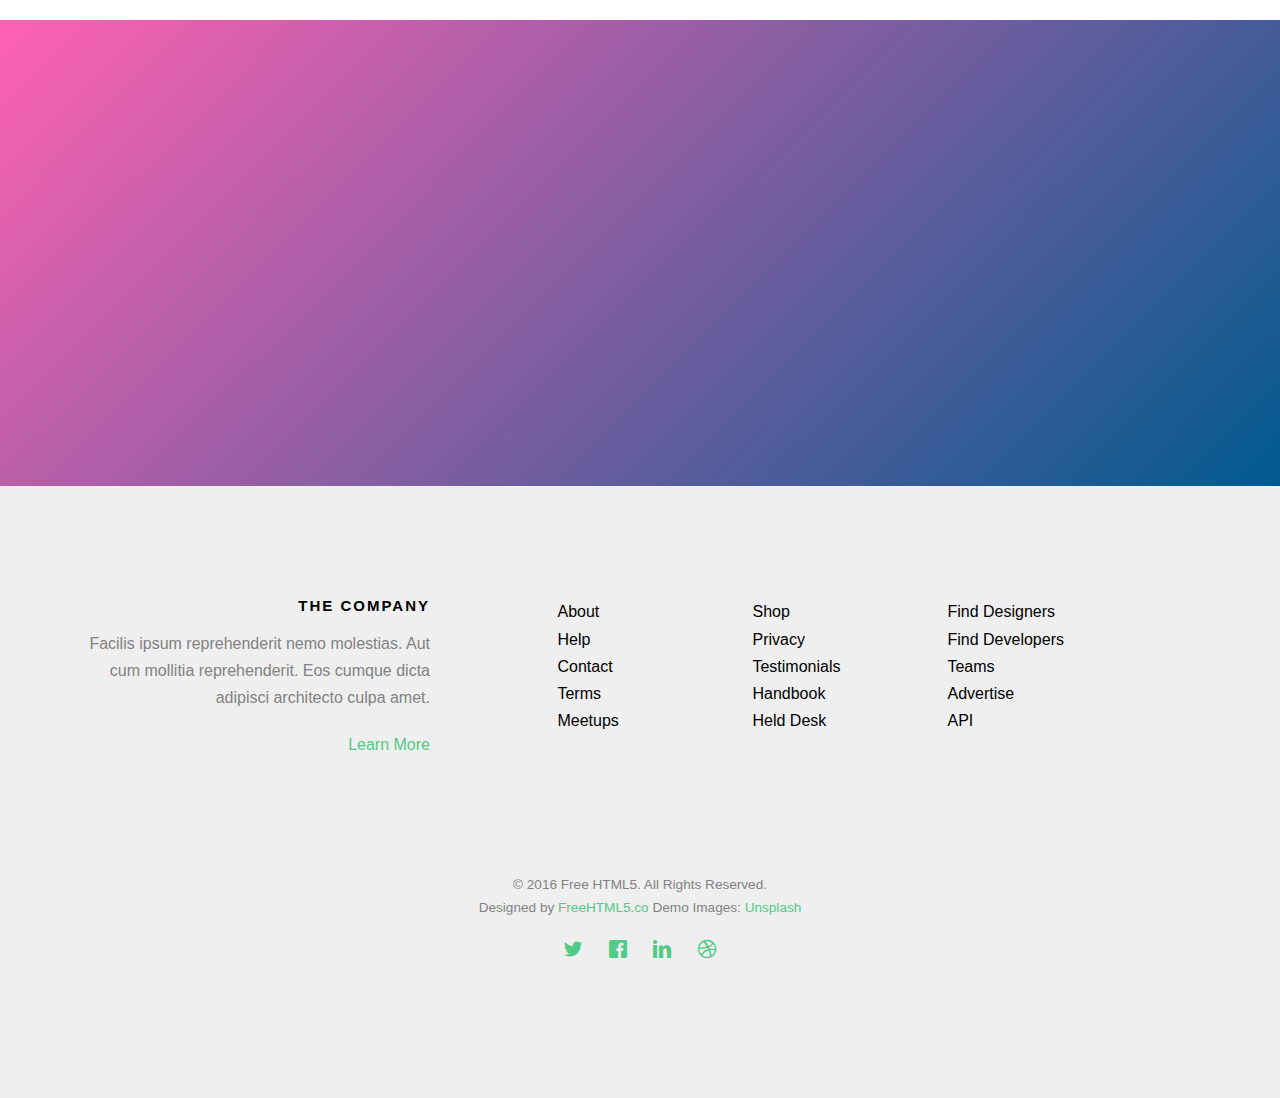
<file: services.html>
<!DOCTYPE HTML>
<html>
	<head>
	<meta charset="utf-8">
	<meta http-equiv="X-UA-Compatible" content="IE=edge">
	<title>Bow &mdash; Free Website Template, Free HTML5 Template by FreeHTML5.co</title>
	<meta name="viewport" content="width=device-width, initial-scale=1">
	<meta name="description" content="Free HTML5 Website Template by FreeHTML5.co" />
	<meta name="keywords" content="free website templates, free html5, free template, free bootstrap, free website template, html5, css3, mobile first, responsive" />
	<meta name="author" content="FreeHTML5.co" />

	
  <!-- 
	//////////////////////////////////////////////////////

	FREE HTML5 TEMPLATE 
	DESIGNED & DEVELOPED by FreeHTML5.co
		
	Website: 		http://freehtml5.co/
	Email: 			info@freehtml5.co
	Twitter: 		http://twitter.com/fh5co
	Facebook: 		https://www.facebook.com/fh5co

	//////////////////////////////////////////////////////
	 -->

  	<!-- Facebook and Twitter integration -->
	<meta property="og:title" content=""/>
	<meta property="og:image" content=""/>
	<meta property="og:url" content=""/>
	<meta property="og:site_name" content=""/>
	<meta property="og:description" content=""/>
	<meta name="twitter:title" content="" />
	<meta name="twitter:image" content="" />
	<meta name="twitter:url" content="" />
	<meta name="twitter:card" content="" />

	<!-- <link href='https://fonts.googleapis.com/css?family=Work+Sans:400,300,600,400italic,700' rel='stylesheet' type='text/css'> -->
	
	<!-- Animate.css -->
	<link rel="stylesheet" href="css/animate.css">
	<!-- Icomoon Icon Fonts-->
	<link rel="stylesheet" href="css/icomoon.css">
	<!-- Bootstrap  -->
	<link rel="stylesheet" href="css/bootstrap.css">

	<!-- Magnific Popup -->
	<link rel="stylesheet" href="css/magnific-popup.css">

	<!-- Theme style  -->
	<link rel="stylesheet" href="css/style.css">

	<!-- Modernizr JS -->
	<script src="js/modernizr-2.6.2.min.js"></script>
	<!-- FOR IE9 below -->
	<!--[if lt IE 9]>
	<script src="js/respond.min.js"></script>
	<![endif]-->

	</head>
	<body>
		
	<div class="fh5co-loader"></div>
	
	<div id="page">
	<nav class="fh5co-nav" role="navigation">
		<div class="container">
			<div class="row">
				<div class="col-xs-2">
					<div id="fh5co-logo"><a href="index.html">Bow.</a></div>
				</div>
				<div class="col-xs-10 text-right menu-1">
					<ul>
						<li><a href="index.html">Home</a></li>
						<li><a href="about.html">About</a></li>
						<li class="has-dropdown active">
							<a href="services.html">Services</a>
							<ul class="dropdown">
								<li><a href="#">Web Design</a></li>
								<li><a href="#">eCommerce</a></li>
								<li><a href="#">Branding</a></li>
								<li><a href="#">API</a></li>
							</ul>
						</li>
						<li class="has-dropdown">
							<a href="#">Tools</a>
							<ul class="dropdown">
								<li><a href="#">HTML5</a></li>
								<li><a href="#">CSS3</a></li>
								<li><a href="#">Sass</a></li>
								<li><a href="#">jQuery</a></li>
							</ul>
						</li>
						<li><a href="work.html">Work</a></li>
						<li><a href="contact.html">Contact</a></li>
					</ul>
				</div>
			</div>
			
		</div>
	</nav>

	<header id="fh5co-header" class="fh5co-cover fh5co-cover-sm" role="banner" style="background-image:url(images/img_bg_2.jpg);">
		<div class="overlay"></div>
		<div class="container">
			<div class="row">
				<div class="col-md-8 col-md-offset-2 text-center">
					<div class="display-t">
						<div class="display-tc animate-box" data-animate-effect="fadeIn">
							<h1>Services</h1>
							<h2>Free html5 templates Made by <a href="http://freehtml5.co" target="_blank">freehtml5.co</a></h2>
						</div>
					</div>
				</div>
			</div>
		</div>
	</header>
	
	<div id="fh5co-services-section">
		<div class="container">
			<div class="col-md-4 col-sm-4">
				<div class="feature-center">
					<span class="icon">
						<i class="icon-eye"></i>
					</span>
					<h3>Retina Ready</h3>
					<p>Dignissimos asperiores vitae velit veniam totam fuga molestias accusamus alias autem provident. Odit ab aliquam dolor eius.</p>
					<p><a href="#" class="btn btn-primary">Learn More</a></p>
				</div>
			</div>
			<div class="col-md-4 col-sm-4">
				<div class="feature-center">
					<span class="icon">
						<i class="icon-command"></i>
					</span>
					<h3>Fully Responsive</h3>
					<p>Dignissimos asperiores vitae velit veniam totam fuga molestias accusamus alias autem provident. Odit ab aliquam dolor eius.</p>
					<p><a href="#" class="btn btn-primary">Learn More</a></p>
				</div>
			</div>
			<div class="col-md-4 col-sm-4">
				<div class="feature-center">
					<span class="icon">
						<i class="icon-power"></i>
					</span>
					<h3>Web Starter</h3>
					<p>Dignissimos asperiores vitae velit veniam totam fuga molestias accusamus alias autem provident. Odit ab aliquam dolor eius.</p>
					<p><a href="#" class="btn btn-primary">Learn More</a></p>
				</div>
			</div>

			<div class="col-md-4 col-sm-4">
				<div class="feature-center">
					<span class="icon">
						<i class="icon-brush"></i>
					</span>
					<h3>Web Design</h3>
					<p>Dignissimos asperiores vitae velit veniam totam fuga molestias accusamus alias autem provident. Odit ab aliquam dolor eius.</p>
					<p><a href="#" class="btn btn-primary">Learn More</a></p>
				</div>
			</div>
			<div class="col-md-4 col-sm-4">
				<div class="feature-center">
					<span class="icon">
						<i class="icon-video2"></i>
					</span>
					<h3>Video Editing</h3>
					<p>Dignissimos asperiores vitae velit veniam totam fuga molestias accusamus alias autem provident. Odit ab aliquam dolor eius.</p>
					<p><a href="#" class="btn btn-primary">Learn More</a></p>
				</div>
			</div>
			<div class="col-md-4 col-sm-4">
				<div class="feature-center">
					<span class="icon">
						<i class="icon-help2"></i>
					</span>
					<h3>24/7 Help &amp; Support</h3>
					<p>Dignissimos asperiores vitae velit veniam totam fuga molestias accusamus alias autem provident. Odit ab aliquam dolor eius.</p>
					<p><a href="#" class="btn btn-primary">Learn More</a></p>
				</div>
			</div>
		</div>
	</div>

	<div id="fh5co-started">
		<div class="container">
			<div class="row animate-box">
				<div class="col-md-8 col-md-offset-2 text-center fh5co-heading">
					<h2>Newsletter</h2>
					<p>Dignissimos asperiores vitae velit veniam totam fuga molestias accusamus alias autem provident. Odit ab aliquam dolor eius.</p>
				</div>
			</div>
			<div class="row animate-box">
				<div class="col-md-8 col-md-offset-2">
					<form class="form-inline">
						<div class="col-md-6 col-sm-6">
							<div class="form-group">
								<label for="email" class="sr-only">Email</label>
								<input type="email" class="form-control" id="email" placeholder="Email">
							</div>
						</div>
						<div class="col-md-6 col-sm-6">
							<button type="submit" class="btn btn-default btn-block">Subscribe</button>
						</div>
					</form>
				</div>
			</div>
		</div>
	</div>

	<footer id="fh5co-footer" role="contentinfo">
		<div class="container">
			<div class="row row-pb-md">
				<div class="col-md-4 fh5co-widget">
					<h3>The Company</h3>
					<p>Facilis ipsum reprehenderit nemo molestias. Aut cum mollitia reprehenderit. Eos cumque dicta adipisci architecto culpa amet.</p>
					<p><a href="#">Learn More</a></p>
				</div>
				<div class="col-md-2 col-sm-4 col-xs-6 col-md-push-1">
					<ul class="fh5co-footer-links">
						<li><a href="#">About</a></li>
						<li><a href="#">Help</a></li>
						<li><a href="#">Contact</a></li>
						<li><a href="#">Terms</a></li>
						<li><a href="#">Meetups</a></li>
					</ul>
				</div>

				<div class="col-md-2 col-sm-4 col-xs-6 col-md-push-1">
					<ul class="fh5co-footer-links">
						<li><a href="#">Shop</a></li>
						<li><a href="#">Privacy</a></li>
						<li><a href="#">Testimonials</a></li>
						<li><a href="#">Handbook</a></li>
						<li><a href="#">Held Desk</a></li>
					</ul>
				</div>

				<div class="col-md-2 col-sm-4 col-xs-6 col-md-push-1">
					<ul class="fh5co-footer-links">
						<li><a href="#">Find Designers</a></li>
						<li><a href="#">Find Developers</a></li>
						<li><a href="#">Teams</a></li>
						<li><a href="#">Advertise</a></li>
						<li><a href="#">API</a></li>
					</ul>
				</div>
			</div>

			<div class="row copyright">
				<div class="col-md-12 text-center">
					<p>
						<small class="block">&copy; 2016 Free HTML5. All Rights Reserved.</small> 
						<small class="block">Designed by <a href="http://freehtml5.co/" target="_blank">FreeHTML5.co</a> Demo Images: <a href="http://unsplash.co/" target="_blank">Unsplash</a></small>
					</p>
					<p>
						<ul class="fh5co-social-icons">
							<li><a href="#"><i class="icon-twitter"></i></a></li>
							<li><a href="#"><i class="icon-facebook"></i></a></li>
							<li><a href="#"><i class="icon-linkedin"></i></a></li>
							<li><a href="#"><i class="icon-dribbble"></i></a></li>
						</ul>
					</p>
				</div>
			</div>

		</div>
	</footer>
	</div>

	<div class="gototop js-top">
		<a href="#" class="js-gotop"><i class="icon-arrow-up"></i></a>
	</div>
	
	<!-- jQuery -->
	<script src="js/jquery.min.js"></script>
	<!-- jQuery Easing -->
	<script src="js/jquery.easing.1.3.js"></script>
	<!-- Bootstrap -->
	<script src="js/bootstrap.min.js"></script>
	<!-- Waypoints -->
	<script src="js/jquery.waypoints.min.js"></script>
	<!-- countTo -->
	<script src="js/jquery.countTo.js"></script>
	<!-- Magnific Popup -->
	<script src="js/jquery.magnific-popup.min.js"></script>
	<script src="js/magnific-popup-options.js"></script>
	<!-- Main -->
	<script src="js/main.js"></script>

	</body>
</html>
</file>
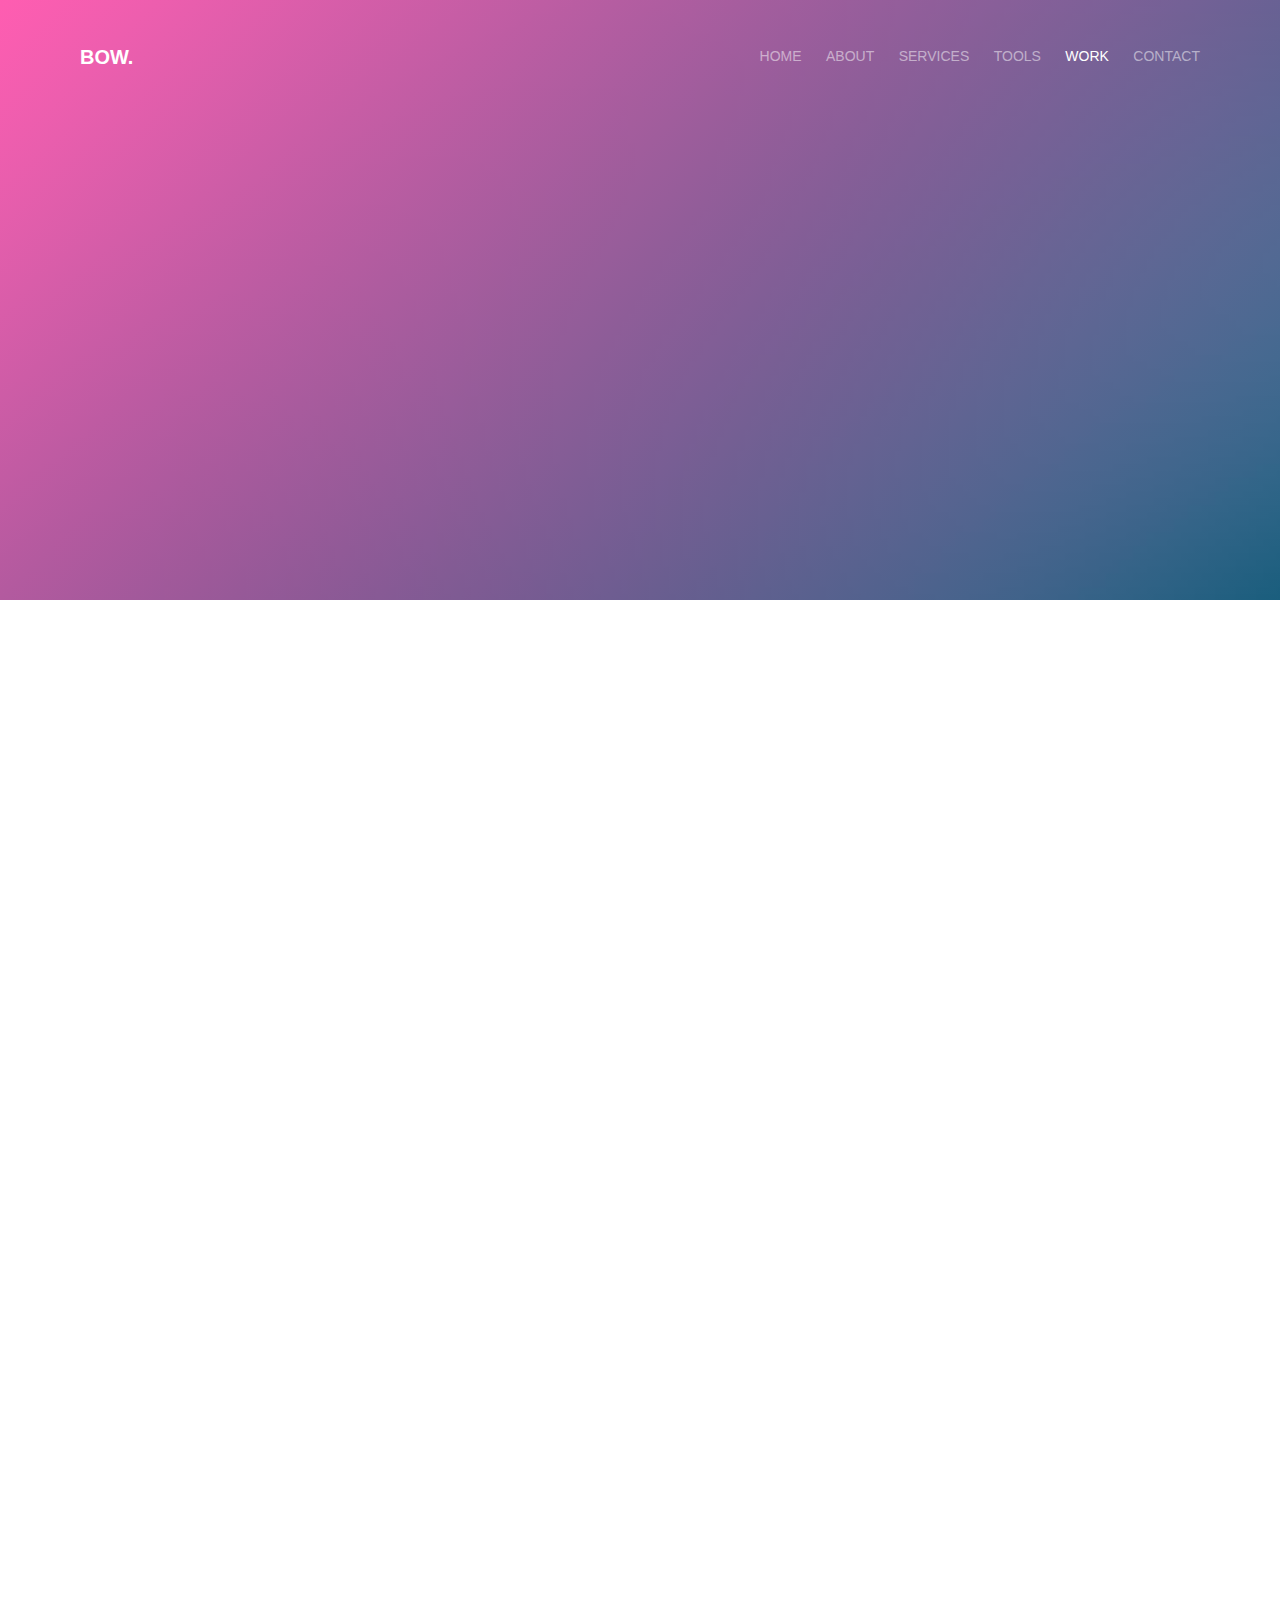
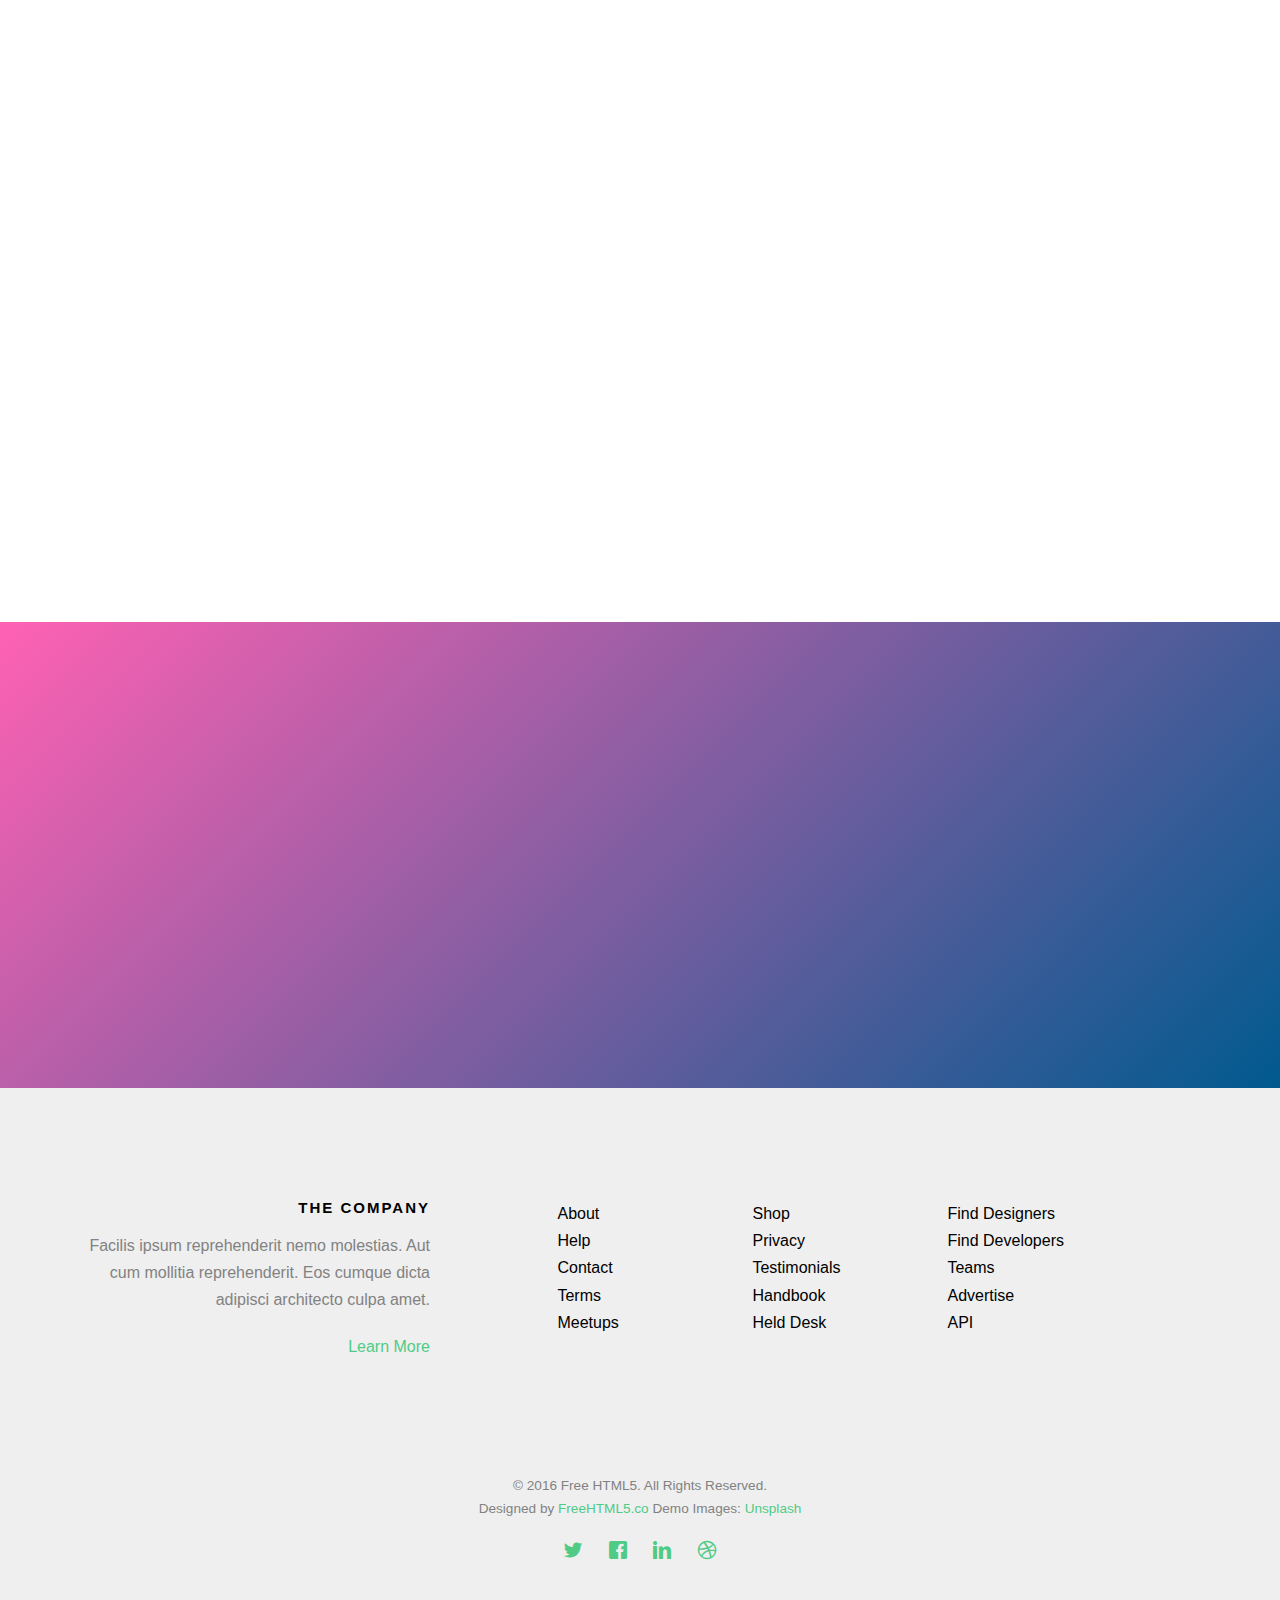
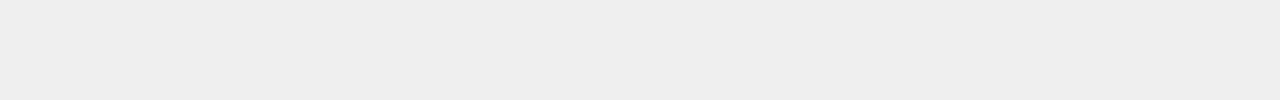
<file: work.html>
<!DOCTYPE HTML>
<html>
	<head>
	<meta charset="utf-8">
	<meta http-equiv="X-UA-Compatible" content="IE=edge">
	<title>Bow &mdash; Free Website Template, Free HTML5 Template by FreeHTML5.co</title>
	<meta name="viewport" content="width=device-width, initial-scale=1">
	<meta name="description" content="Free HTML5 Website Template by FreeHTML5.co" />
	<meta name="keywords" content="free website templates, free html5, free template, free bootstrap, free website template, html5, css3, mobile first, responsive" />
	<meta name="author" content="FreeHTML5.co" />

  <!--
	//////////////////////////////////////////////////////

	FREE HTML5 TEMPLATE
	DESIGNED & DEVELOPED by FreeHTML5.co

	Website: 		http://freehtml5.co/
	Email: 			info@freehtml5.co
	Twitter: 		http://twitter.com/fh5co
	Facebook: 		https://www.facebook.com/fh5co

	//////////////////////////////////////////////////////
	 -->

  	<!-- Facebook and Twitter integration -->
	<meta property="og:title" content=""/>
	<meta property="og:image" content=""/>
	<meta property="og:url" content=""/>
	<meta property="og:site_name" content=""/>
	<meta property="og:description" content=""/>
	<meta name="twitter:title" content="" />
	<meta name="twitter:image" content="" />
	<meta name="twitter:url" content="" />
	<meta name="twitter:card" content="" />

	<!-- <link href='https://fonts.googleapis.com/css?family=Work+Sans:400,300,600,400italic,700' rel='stylesheet' type='text/css'> -->

	<!-- Animate.css -->
	<link rel="stylesheet" href="css/animate.css">
	<!-- Icomoon Icon Fonts-->
	<link rel="stylesheet" href="css/icomoon.css">
	<!-- Bootstrap  -->
	<link rel="stylesheet" href="css/bootstrap.css">

	<!-- Magnific Popup -->
	<link rel="stylesheet" href="css/magnific-popup.css">

	<!-- Theme style  -->
	<link rel="stylesheet" href="css/style.css">

	<!-- Modernizr JS -->
	<script src="js/modernizr-2.6.2.min.js"></script>
	<!-- FOR IE9 below -->
	<!--[if lt IE 9]>
	<script src="js/respond.min.js"></script>
	<![endif]-->

	</head>
	<body>

	<div class="fh5co-loader"></div>

	<div id="page">
	<nav class="fh5co-nav" role="navigation">
		<div class="container">
			<div class="row">
				<div class="col-xs-2">
					<div id="fh5co-logo"><a href="index.html">Bow.</a></div>
				</div>
				<div class="col-xs-10 text-right menu-1">
					<ul>
						<li><a href="index.html">Home</a></li>
						<li><a href="about.html">About</a></li>
						<li class="has-dropdown">
							<a href="services.html">Services</a>
							<ul class="dropdown">
								<li><a href="#">Web Design</a></li>
								<li><a href="#">eCommerce</a></li>
								<li><a href="#">Branding</a></li>
								<li><a href="#">API</a></li>
							</ul>
						</li>
						<li class="has-dropdown">
							<a href="#">Tools</a>
							<ul class="dropdown">
								<li><a href="#">HTML5</a></li>
								<li><a href="#">CSS3</a></li>
								<li><a href="#">Sass</a></li>
								<li><a href="#">jQuery</a></li>
							</ul>
						</li>
						<li class="active"><a href="work.html">Work</a></li>
						<li><a href="contact.html">Contact</a></li>
					</ul>
				</div>
			</div>

		</div>
	</nav>

	<header id="fh5co-header" class="fh5co-cover fh5co-cover-sm" role="banner" style="background-image:url(images/img_bg_2.jpg);">
		<div class="overlay"></div>
		<div class="container">
			<div class="row">
				<div class="col-md-8 col-md-offset-2 text-center">
					<div class="display-t">
						<div class="display-tc animate-box" data-animate-effect="fadeIn">
							<h1>Project</h1>
							<h2>Free html5 templates Made by <a href="http://freehtml5.co" target="_blank">freehtml5.co</a></h2>
						</div>
					</div>
				</div>
			</div>
		</div>
	</header>

	<div id="fh5co-portfolio">
		<div class="container">
			<div class="row animate-box">
				<div class="col-md-8 col-md-offset-2 text-center fh5co-heading">
					<h2>Finished Project</h2>
					<p>Dignissimos asperiores vitae velit veniam totam fuga molestias accusamus alias autem provident. Odit ab aliquam dolor eius.</p>
				</div>
			</div>
			<div class="row">
				<div class="col-md-4 col-sm-4 text-center animate-box">
					<div class="work-grid" style="background-image: url(images/project-2.jpg);">
						<div class="desc">
							<h3><a href="#">Work Title Here</a></h3>
							<span class="cat">Web Design</span>
							<p>
								<span class="download"><a href="#"><i class="icon-download"></i></a></span>
								<span class="love"><a href="#"><i class="icon-heart"></i></a></span>
							</p>
						</div>
					</div>
				</div>
				<div class="col-md-4 col-sm-4 text-center animate-box">
					<div class="work-grid" style="background-image: url(images/project-3.jpg);">
						<div class="desc">
							<h3><a href="#">Work Title Here</a></h3>
							<span class="cat">Web Design</span>
							<p>
								<span class="download"><a href="#"><i class="icon-download"></i></a></span>
								<span class="love"><a href="#"><i class="icon-heart"></i></a></span>
							</p>
						</div>
					</div>
				</div>
				<div class="col-md-4 col-sm-4 text-center animate-box">
					<div class="work-grid" style="background-image: url(images/project-4.jpg);">
						<div class="desc">
							<h3><a href="#">Work Title Here</a></h3>
							<span class="cat">Web Design</span>
							<p>
								<span class="download"><a href="#"><i class="icon-download"></i></a></span>
								<span class="love"><a href="#"><i class="icon-heart"></i></a></span>
							</p>
						</div>
					</div>
				</div>
				<div class="col-md-4 col-sm-4 text-center animate-box">
					<div class="work-grid" style="background-image: url(images/project-5.jpg);">
						<div class="desc">
							<h3><a href="#">Work Title Here</a></h3>
							<span class="cat">Web Design</span>
							<p>
								<span class="download"><a href="#"><i class="icon-download"></i></a></span>
								<span class="love"><a href="#"><i class="icon-heart"></i></a></span>
							</p>
						</div>
					</div>
				</div>
				<div class="col-md-4 col-sm-4 text-center animate-box">
					<div class="work-grid" style="background-image: url(images/project-6.jpg);">
						<div class="desc">
							<h3><a href="#">Work Title Here</a></h3>
							<span class="cat">Web Design</span>
							<p>
								<span class="download"><a href="#"><i class="icon-download"></i></a></span>
								<span class="love"><a href="#"><i class="icon-heart"></i></a></span>
							</p>
						</div>
					</div>
				</div>
				<div class="col-md-4 col-sm-4 text-center animate-box">
					<div class="work-grid" style="background-image: url(images/project-7.jpg);">
						<div class="desc">
							<h3><a href="#">Work Title Here</a></h3>
							<span class="cat">Web Design</span>
							<p>
								<span class="download"><a href="#"><i class="icon-download"></i></a></span>
								<span class="love"><a href="#"><i class="icon-heart"></i></a></span>
							</p>
						</div>
					</div>
				</div>
				<div class="col-md-4 col-sm-4 text-center animate-box">
					<div class="work-grid" style="background-image: url(images/project-8.jpg);">
						<div class="desc">
							<h3><a href="#">Work Title Here</a></h3>
							<span class="cat">Web Design</span>
							<p>
								<span class="download"><a href="#"><i class="icon-download"></i></a></span>
								<span class="love"><a href="#"><i class="icon-heart"></i></a></span>
							</p>
						</div>
					</div>
				</div>
				<div class="col-md-4 col-sm-4 text-center animate-box">
					<div class="work-grid" style="background-image: url(images/project-9.jpg);">
						<div class="desc">
							<h3><a href="#">Work Title Here</a></h3>
							<span class="cat">Web Design</span>
							<p>
								<span class="download"><a href="#"><i class="icon-download"></i></a></span>
								<span class="love"><a href="#"><i class="icon-heart"></i></a></span>
							</p>
						</div>
					</div>
				</div>
				<div class="col-md-4 col-sm-4 text-center animate-box">
					<div class="work-grid" style="background-image: url(images/project-2.jpg);">
						<div class="desc">
							<h3><a href="#">Work Title Here</a></h3>
							<span class="cat">Web Design</span>
							<p>
								<span class="download"><a href="#"><i class="icon-download"></i></a></span>
								<span class="love"><a href="#"><i class="icon-heart"></i></a></span>
							</p>
						</div>
					</div>
				</div>
			</div>
		</div>
	</div>

	<div id="fh5co-started">
		<div class="container">
			<div class="row animate-box">
				<div class="col-md-8 col-md-offset-2 text-center fh5co-heading">
					<h2>Newsletter</h2>
					<p>Dignissimos asperiores vitae velit veniam totam fuga molestias accusamus alias autem provident. Odit ab aliquam dolor eius.</p>
				</div>
			</div>
			<div class="row animate-box">
				<div class="col-md-8 col-md-offset-2">
					<form class="form-inline">
						<div class="col-md-6 col-sm-6">
							<div class="form-group">
								<label for="email" class="sr-only">Email</label>
								<input type="email" class="form-control" id="email" placeholder="Email">
							</div>
						</div>
						<div class="col-md-6 col-sm-6">
							<button type="submit" class="btn btn-default btn-block">Subscribe</button>
						</div>
					</form>
				</div>
			</div>
		</div>
	</div>

	<footer id="fh5co-footer" role="contentinfo">
		<div class="container">
			<div class="row row-pb-md">
				<div class="col-md-4 fh5co-widget">
					<h3>The Company</h3>
					<p>Facilis ipsum reprehenderit nemo molestias. Aut cum mollitia reprehenderit. Eos cumque dicta adipisci architecto culpa amet.</p>
					<p><a href="#">Learn More</a></p>
				</div>
				<div class="col-md-2 col-sm-4 col-xs-6 col-md-push-1">
					<ul class="fh5co-footer-links">
						<li><a href="#">About</a></li>
						<li><a href="#">Help</a></li>
						<li><a href="#">Contact</a></li>
						<li><a href="#">Terms</a></li>
						<li><a href="#">Meetups</a></li>
					</ul>
				</div>

				<div class="col-md-2 col-sm-4 col-xs-6 col-md-push-1">
					<ul class="fh5co-footer-links">
						<li><a href="#">Shop</a></li>
						<li><a href="#">Privacy</a></li>
						<li><a href="#">Testimonials</a></li>
						<li><a href="#">Handbook</a></li>
						<li><a href="#">Held Desk</a></li>
					</ul>
				</div>

				<div class="col-md-2 col-sm-4 col-xs-6 col-md-push-1">
					<ul class="fh5co-footer-links">
						<li><a href="#">Find Designers</a></li>
						<li><a href="#">Find Developers</a></li>
						<li><a href="#">Teams</a></li>
						<li><a href="#">Advertise</a></li>
						<li><a href="#">API</a></li>
					</ul>
				</div>
			</div>

			<div class="row copyright">
				<div class="col-md-12 text-center">
					<p>
						<small class="block">&copy; 2016 Free HTML5. All Rights Reserved.</small>
						<small class="block">Designed by <a href="http://freehtml5.co/" target="_blank">FreeHTML5.co</a> Demo Images: <a href="http://unsplash.co/" target="_blank">Unsplash</a></small>
					</p>
					<p>
						<ul class="fh5co-social-icons">
							<li><a href="#"><i class="icon-twitter"></i></a></li>
							<li><a href="#"><i class="icon-facebook"></i></a></li>
							<li><a href="#"><i class="icon-linkedin"></i></a></li>
							<li><a href="#"><i class="icon-dribbble"></i></a></li>
						</ul>
					</p>
				</div>
			</div>

		</div>
	</footer>
	</div>

	<div class="gototop js-top">
		<a href="#" class="js-gotop"><i class="icon-arrow-up"></i></a>
	</div>

	<!-- jQuery -->
	<script src="js/jquery.min.js"></script>
	<!-- jQuery Easing -->
	<script src="js/jquery.easing.1.3.js"></script>
	<!-- Bootstrap -->
	<script src="js/bootstrap.min.js"></script>
	<!-- Waypoints -->
	<script src="js/jquery.waypoints.min.js"></script>
	<!-- countTo -->
	<script src="js/jquery.countTo.js"></script>
	<!-- Magnific Popup -->
	<script src="js/jquery.magnific-popup.min.js"></script>
	<script src="js/magnific-popup-options.js"></script>
	<!-- Main -->
	<script src="js/main.js"></script>

	</body>
</html>
</file>
<file: css/icomoon.css>
@font-face {
  font-family: 'icomoon';
  src:  url('../fonts/icomoon/icomoon.eot?6iuir');
  src:  url('../fonts/icomoon/icomoon.eot?6iuir#iefix') format('embedded-opentype'),
    url('../fonts/icomoon/icomoon.ttf?6iuir') format('truetype'),
    url('../fonts/icomoon/icomoon.woff?6iuir') format('woff'),
    url('../fonts/icomoon/icomoon.svg?6iuir#icomoon') format('svg');
  font-weight: normal;
  font-style: normal;
}

[class^="icon-"], [class*=" icon-"] {
  /* use !important to prevent issues with browser extensions that change fonts */
  font-family: 'icomoon' !important;
  speak: none;
  font-style: normal;
  font-weight: normal;
  font-variant: normal;
  text-transform: none;
  line-height: 1;

  /* Better Font Rendering =========== */
  -webkit-font-smoothing: antialiased;
  -moz-osx-font-smoothing: grayscale;
}

.icon-eye:before {
  content: "\e000";
}
.icon-paper-clip:before {
  content: "\e001";
}
.icon-mail:before {
  content: "\e002";
}
.icon-toggle:before {
  content: "\e003";
}
.icon-layout:before {
  content: "\e004";
}
.icon-link:before {
  content: "\e005";
}
.icon-bell:before {
  content: "\e006";
}
.icon-lock:before {
  content: "\e007";
}
.icon-unlock:before {
  content: "\e008";
}
.icon-ribbon:before {
  content: "\e009";
}
.icon-image:before {
  content: "\e010";
}
.icon-signal:before {
  content: "\e011";
}
.icon-target:before {
  content: "\e012";
}
.icon-clipboard:before {
  content: "\e013";
}
.icon-clock:before {
  content: "\e014";
}
.icon-watch:before {
  content: "\e015";
}
.icon-air-play:before {
  content: "\e016";
}
.icon-camera:before {
  content: "\e017";
}
.icon-video:before {
  content: "\e018";
}
.icon-disc:before {
  content: "\e019";
}
.icon-printer:before {
  content: "\e020";
}
.icon-monitor:before {
  content: "\e021";
}
.icon-server:before {
  content: "\e022";
}
.icon-cog:before {
  content: "\e023";
}
.icon-heart:before {
  content: "\e024";
}
.icon-paragraph:before {
  content: "\e025";
}
.icon-align-justify:before {
  content: "\e026";
}
.icon-align-left:before {
  content: "\e027";
}
.icon-align-center:before {
  content: "\e028";
}
.icon-align-right:before {
  content: "\e029";
}
.icon-book:before {
  content: "\e030";
}
.icon-layers:before {
  content: "\e031";
}
.icon-stack:before {
  content: "\e032";
}
.icon-stack-2:before {
  content: "\e033";
}
.icon-paper:before {
  content: "\e034";
}
.icon-paper-stack:before {
  content: "\e035";
}
.icon-search:before {
  content: "\e036";
}
.icon-zoom-in:before {
  content: "\e037";
}
.icon-zoom-out:before {
  content: "\e038";
}
.icon-reply:before {
  content: "\e039";
}
.icon-circle-plus:before {
  content: "\e040";
}
.icon-circle-minus:before {
  content: "\e041";
}
.icon-circle-check:before {
  content: "\e042";
}
.icon-circle-cross:before {
  content: "\e043";
}
.icon-square-plus:before {
  content: "\e044";
}
.icon-square-minus:before {
  content: "\e045";
}
.icon-square-check:before {
  content: "\e046";
}
.icon-square-cross:before {
  content: "\e047";
}
.icon-microphone:before {
  content: "\e048";
}
.icon-record:before {
  content: "\e049";
}
.icon-skip-back:before {
  content: "\e050";
}
.icon-rewind:before {
  content: "\e051";
}
.icon-play:before {
  content: "\e052";
}
.icon-pause:before {
  content: "\e053";
}
.icon-stop:before {
  content: "\e054";
}
.icon-fast-forward:before {
  content: "\e055";
}
.icon-skip-forward:before {
  content: "\e056";
}
.icon-shuffle:before {
  content: "\e057";
}
.icon-repeat:before {
  content: "\e058";
}
.icon-folder:before {
  content: "\e059";
}
.icon-umbrella:before {
  content: "\e060";
}
.icon-moon:before {
  content: "\e061";
}
.icon-thermometer:before {
  content: "\e062";
}
.icon-drop:before {
  content: "\e063";
}
.icon-sun:before {
  content: "\e064";
}
.icon-cloud:before {
  content: "\e065";
}
.icon-cloud-upload:before {
  content: "\e066";
}
.icon-cloud-download:before {
  content: "\e067";
}
.icon-upload:before {
  content: "\e068";
}
.icon-download:before {
  content: "\e069";
}
.icon-location:before {
  content: "\e070";
}
.icon-location-2:before {
  content: "\e071";
}
.icon-map:before {
  content: "\e072";
}
.icon-battery:before {
  content: "\e073";
}
.icon-head:before {
  content: "\e074";
}
.icon-briefcase:before {
  content: "\e075";
}
.icon-speech-bubble:before {
  content: "\e076";
}
.icon-anchor:before {
  content: "\e077";
}
.icon-globe:before {
  content: "\e078";
}
.icon-box:before {
  content: "\e079";
}
.icon-reload:before {
  content: "\e080";
}
.icon-share:before {
  content: "\e081";
}
.icon-marquee:before {
  content: "\e082";
}
.icon-marquee-plus:before {
  content: "\e083";
}
.icon-marquee-minus:before {
  content: "\e084";
}
.icon-tag:before {
  content: "\e085";
}
.icon-power:before {
  content: "\e086";
}
.icon-command:before {
  content: "\e087";
}
.icon-alt:before {
  content: "\e088";
}
.icon-esc:before {
  content: "\e089";
}
.icon-bar-graph:before {
  content: "\e090";
}
.icon-bar-graph-2:before {
  content: "\e091";
}
.icon-pie-graph:before {
  content: "\e092";
}
.icon-star:before {
  content: "\e093";
}
.icon-arrow-left:before {
  content: "\e094";
}
.icon-arrow-right:before {
  content: "\e095";
}
.icon-arrow-up:before {
  content: "\e096";
}
.icon-arrow-down:before {
  content: "\e097";
}
.icon-volume:before {
  content: "\e098";
}
.icon-mute:before {
  content: "\e099";
}
.icon-content-right:before {
  content: "\e100";
}
.icon-content-left:before {
  content: "\e101";
}
.icon-grid:before {
  content: "\e102";
}
.icon-grid-2:before {
  content: "\e103";
}
.icon-columns:before {
  content: "\e104";
}
.icon-loader:before {
  content: "\e105";
}
.icon-bag:before {
  content: "\e106";
}
.icon-ban:before {
  content: "\e107";
}
.icon-flag:before {
  content: "\e108";
}
.icon-trash:before {
  content: "\e109";
}
.icon-expand:before {
  content: "\e110";
}
.icon-contract:before {
  content: "\e111";
}
.icon-maximize:before {
  content: "\e112";
}
.icon-minimize:before {
  content: "\e113";
}
.icon-plus:before {
  content: "\e114";
}
.icon-minus:before {
  content: "\e115";
}
.icon-check:before {
  content: "\e116";
}
.icon-cross:before {
  content: "\e117";
}
.icon-move:before {
  content: "\e118";
}
.icon-delete:before {
  content: "\e119";
}
.icon-menu:before {
  content: "\e120";
}
.icon-archive:before {
  content: "\e121";
}
.icon-inbox:before {
  content: "\e122";
}
.icon-outbox:before {
  content: "\e123";
}
.icon-file:before {
  content: "\e124";
}
.icon-file-add:before {
  content: "\e125";
}
.icon-file-subtract:before {
  content: "\e126";
}
.icon-help:before {
  content: "\e127";
}
.icon-open:before {
  content: "\e128";
}
.icon-ellipsis:before {
  content: "\e129";
}
.icon-add-to-list:before {
  content: "\e900";
}
.icon-classic-computer:before {
  content: "\e901";
}
.icon-controller-fast-backward:before {
  content: "\e902";
}
.icon-creative-commons-attribution:before {
  content: "\e903";
}
.icon-creative-commons-noderivs:before {
  content: "\e904";
}
.icon-creative-commons-noncommercial-eu:before {
  content: "\e905";
}
.icon-creative-commons-noncommercial-us:before {
  content: "\e906";
}
.icon-creative-commons-public-domain:before {
  content: "\e907";
}
.icon-creative-commons-remix:before {
  content: "\e908";
}
.icon-creative-commons-share:before {
  content: "\e909";
}
.icon-creative-commons-sharealike:before {
  content: "\e90a";
}
.icon-creative-commons:before {
  content: "\e90b";
}
.icon-document-landscape:before {
  content: "\e90c";
}
.icon-remove-user:before {
  content: "\e90d";
}
.icon-warning:before {
  content: "\e90e";
}
.icon-arrow-bold-down:before {
  content: "\e90f";
}
.icon-arrow-bold-left:before {
  content: "\e910";
}
.icon-arrow-bold-right:before {
  content: "\e911";
}
.icon-arrow-bold-up:before {
  content: "\e912";
}
.icon-arrow-down2:before {
  content: "\e913";
}
.icon-arrow-left2:before {
  content: "\e914";
}
.icon-arrow-long-down:before {
  content: "\e915";
}
.icon-arrow-long-left:before {
  content: "\e916";
}
.icon-arrow-long-right:before {
  content: "\e917";
}
.icon-arrow-long-up:before {
  content: "\e918";
}
.icon-arrow-right2:before {
  content: "\e919";
}
.icon-arrow-up2:before {
  content: "\e91a";
}
.icon-arrow-with-circle-down:before {
  content: "\e91b";
}
.icon-arrow-with-circle-left:before {
  content: "\e91c";
}
.icon-arrow-with-circle-right:before {
  content: "\e91d";
}
.icon-arrow-with-circle-up:before {
  content: "\e91e";
}
.icon-bookmark:before {
  content: "\e91f";
}
.icon-bookmarks:before {
  content: "\e920";
}
.icon-chevron-down:before {
  content: "\e921";
}
.icon-chevron-left:before {
  content: "\e922";
}
.icon-chevron-right:before {
  content: "\e923";
}
.icon-chevron-small-down:before {
  content: "\e924";
}
.icon-chevron-small-left:before {
  content: "\e925";
}
.icon-chevron-small-right:before {
  content: "\e926";
}
.icon-chevron-small-up:before {
  content: "\e927";
}
.icon-chevron-thin-down:before {
  content: "\e928";
}
.icon-chevron-thin-left:before {
  content: "\e929";
}
.icon-chevron-thin-right:before {
  content: "\e92a";
}
.icon-chevron-thin-up:before {
  content: "\e92b";
}
.icon-chevron-up:before {
  content: "\e92c";
}
.icon-chevron-with-circle-down:before {
  content: "\e92d";
}
.icon-chevron-with-circle-left:before {
  content: "\e92e";
}
.icon-chevron-with-circle-right:before {
  content: "\e92f";
}
.icon-chevron-with-circle-up:before {
  content: "\e930";
}
.icon-cloud2:before {
  content: "\e931";
}
.icon-controller-fast-forward:before {
  content: "\e932";
}
.icon-controller-jump-to-start:before {
  content: "\e933";
}
.icon-controller-next:before {
  content: "\e934";
}
.icon-controller-paus:before {
  content: "\e935";
}
.icon-controller-play:before {
  content: "\e936";
}
.icon-controller-record:before {
  content: "\e937";
}
.icon-controller-stop:before {
  content: "\e938";
}
.icon-controller-volume:before {
  content: "\e939";
}
.icon-dot-single:before {
  content: "\e93a";
}
.icon-dots-three-horizontal:before {
  content: "\e93b";
}
.icon-dots-three-vertical:before {
  content: "\e93c";
}
.icon-dots-two-horizontal:before {
  content: "\e93d";
}
.icon-dots-two-vertical:before {
  content: "\e93e";
}
.icon-download2:before {
  content: "\e93f";
}
.icon-emoji-flirt:before {
  content: "\e940";
}
.icon-flow-branch:before {
  content: "\e941";
}
.icon-flow-cascade:before {
  content: "\e942";
}
.icon-flow-line:before {
  content: "\e943";
}
.icon-flow-parallel:before {
  content: "\e944";
}
.icon-flow-tree:before {
  content: "\e945";
}
.icon-install:before {
  content: "\e946";
}
.icon-layers2:before {
  content: "\e947";
}
.icon-open-book:before {
  content: "\e948";
}
.icon-resize-100:before {
  content: "\e949";
}
.icon-resize-full-screen:before {
  content: "\e94a";
}
.icon-save:before {
  content: "\e94b";
}
.icon-select-arrows:before {
  content: "\e94c";
}
.icon-sound-mute:before {
  content: "\e94d";
}
.icon-sound:before {
  content: "\e94e";
}
.icon-trash2:before {
  content: "\e94f";
}
.icon-triangle-down:before {
  content: "\e950";
}
.icon-triangle-left:before {
  content: "\e951";
}
.icon-triangle-right:before {
  content: "\e952";
}
.icon-triangle-up:before {
  content: "\e953";
}
.icon-uninstall:before {
  content: "\e954";
}
.icon-upload-to-cloud:before {
  content: "\e955";
}
.icon-upload2:before {
  content: "\e956";
}
.icon-add-user:before {
  content: "\e957";
}
.icon-address:before {
  content: "\e958";
}
.icon-adjust:before {
  content: "\e959";
}
.icon-air:before {
  content: "\e95a";
}
.icon-aircraft-landing:before {
  content: "\e95b";
}
.icon-aircraft-take-off:before {
  content: "\e95c";
}
.icon-aircraft:before {
  content: "\e95d";
}
.icon-align-bottom:before {
  content: "\e95e";
}
.icon-align-horizontal-middle:before {
  content: "\e95f";
}
.icon-align-left2:before {
  content: "\e960";
}
.icon-align-right2:before {
  content: "\e961";
}
.icon-align-top:before {
  content: "\e962";
}
.icon-align-vertical-middle:before {
  content: "\e963";
}
.icon-archive2:before {
  content: "\e964";
}
.icon-area-graph:before {
  content: "\e965";
}
.icon-attachment:before {
  content: "\e966";
}
.icon-awareness-ribbon:before {
  content: "\e967";
}
.icon-back-in-time:before {
  content: "\e968";
}
.icon-back:before {
  content: "\e969";
}
.icon-bar-graph2:before {
  content: "\e96a";
}
.icon-battery2:before {
  content: "\e96b";
}
.icon-beamed-note:before {
  content: "\e96c";
}
.icon-bell2:before {
  content: "\e96d";
}
.icon-blackboard:before {
  content: "\e96e";
}
.icon-block:before {
  content: "\e96f";
}
.icon-book2:before {
  content: "\e970";
}
.icon-bowl:before {
  content: "\e971";
}
.icon-box2:before {
  content: "\e972";
}
.icon-briefcase2:before {
  content: "\e973";
}
.icon-browser:before {
  content: "\e974";
}
.icon-brush:before {
  content: "\e975";
}
.icon-bucket:before {
  content: "\e976";
}
.icon-cake:before {
  content: "\e977";
}
.icon-calculator:before {
  content: "\e978";
}
.icon-calendar:before {
  content: "\e979";
}
.icon-camera2:before {
  content: "\e97a";
}
.icon-ccw:before {
  content: "\e97b";
}
.icon-chat:before {
  content: "\e97c";
}
.icon-check2:before {
  content: "\e97d";
}
.icon-circle-with-cross:before {
  content: "\e97e";
}
.icon-circle-with-minus:before {
  content: "\e97f";
}
.icon-circle-with-plus:before {
  content: "\e980";
}
.icon-circle:before {
  content: "\e981";
}
.icon-circular-graph:before {
  content: "\e982";
}
.icon-clapperboard:before {
  content: "\e983";
}
.icon-clipboard2:before {
  content: "\e984";
}
.icon-clock2:before {
  content: "\e985";
}
.icon-code:before {
  content: "\e986";
}
.icon-cog2:before {
  content: "\e987";
}
.icon-colours:before {
  content: "\e988";
}
.icon-compass:before {
  content: "\e989";
}
.icon-copy:before {
  content: "\e98a";
}
.icon-credit-card:before {
  content: "\e98b";
}
.icon-credit:before {
  content: "\e98c";
}
.icon-cross2:before {
  content: "\e98d";
}
.icon-cup:before {
  content: "\e98e";
}
.icon-cw:before {
  content: "\e98f";
}
.icon-cycle:before {
  content: "\e990";
}
.icon-database:before {
  content: "\e991";
}
.icon-dial-pad:before {
  content: "\e992";
}
.icon-direction:before {
  content: "\e993";
}
.icon-document:before {
  content: "\e994";
}
.icon-documents:before {
  content: "\e995";
}
.icon-drink:before {
  content: "\e996";
}
.icon-drive:before {
  content: "\e997";
}
.icon-drop2:before {
  content: "\e998";
}
.icon-edit:before {
  content: "\e999";
}
.icon-email:before {
  content: "\e99a";
}
.icon-emoji-happy:before {
  content: "\e99b";
}
.icon-emoji-neutral:before {
  content: "\e99c";
}
.icon-emoji-sad:before {
  content: "\e99d";
}
.icon-erase:before {
  content: "\e99e";
}
.icon-eraser:before {
  content: "\e99f";
}
.icon-export:before {
  content: "\e9a0";
}
.icon-eye2:before {
  content: "\e9a1";
}
.icon-feather:before {
  content: "\e9a2";
}
.icon-flag2:before {
  content: "\e9a3";
}
.icon-flash:before {
  content: "\e9a4";
}
.icon-flashlight:before {
  content: "\e9a5";
}
.icon-flat-brush:before {
  content: "\e9a6";
}
.icon-folder-images:before {
  content: "\e9a7";
}
.icon-folder-music:before {
  content: "\e9a8";
}
.icon-folder-video:before {
  content: "\e9a9";
}
.icon-folder2:before {
  content: "\e9aa";
}
.icon-forward:before {
  content: "\e9ab";
}
.icon-funnel:before {
  content: "\e9ac";
}
.icon-game-controller:before {
  content: "\e9ad";
}
.icon-gauge:before {
  content: "\e9ae";
}
.icon-globe2:before {
  content: "\e9af";
}
.icon-graduation-cap:before {
  content: "\e9b0";
}
.icon-grid2:before {
  content: "\e9b1";
}
.icon-hair-cross:before {
  content: "\e9b2";
}
.icon-hand:before {
  content: "\e9b3";
}
.icon-heart-outlined:before {
  content: "\e9b4";
}
.icon-heart2:before {
  content: "\e9b5";
}
.icon-help-with-circle:before {
  content: "\e9b6";
}
.icon-help2:before {
  content: "\e9b7";
}
.icon-home:before {
  content: "\e9b8";
}
.icon-hour-glass:before {
  content: "\e9b9";
}
.icon-image-inverted:before {
  content: "\e9ba";
}
.icon-image2:before {
  content: "\e9bb";
}
.icon-images:before {
  content: "\e9bc";
}
.icon-inbox2:before {
  content: "\e9bd";
}
.icon-infinity:before {
  content: "\e9be";
}
.icon-info-with-circle:before {
  content: "\e9bf";
}
.icon-info:before {
  content: "\e9c0";
}
.icon-key:before {
  content: "\e9c1";
}
.icon-keyboard:before {
  content: "\e9c2";
}
.icon-lab-flask:before {
  content: "\e9c3";
}
.icon-landline:before {
  content: "\e9c4";
}
.icon-language:before {
  content: "\e9c5";
}
.icon-laptop:before {
  content: "\e9c6";
}
.icon-leaf:before {
  content: "\e9c7";
}
.icon-level-down:before {
  content: "\e9c8";
}
.icon-level-up:before {
  content: "\e9c9";
}
.icon-lifebuoy:before {
  content: "\e9ca";
}
.icon-light-bulb:before {
  content: "\e9cb";
}
.icon-light-down:before {
  content: "\e9cc";
}
.icon-light-up:before {
  content: "\e9cd";
}
.icon-line-graph:before {
  content: "\e9ce";
}
.icon-link2:before {
  content: "\e9cf";
}
.icon-list:before {
  content: "\e9d0";
}
.icon-location-pin:before {
  content: "\e9d1";
}
.icon-location2:before {
  content: "\e9d2";
}
.icon-lock-open:before {
  content: "\e9d3";
}
.icon-lock2:before {
  content: "\e9d4";
}
.icon-log-out:before {
  content: "\e9d5";
}
.icon-login:before {
  content: "\e9d6";
}
.icon-loop:before {
  content: "\e9d7";
}
.icon-magnet:before {
  content: "\e9d8";
}
.icon-magnifying-glass:before {
  content: "\e9d9";
}
.icon-mail2:before {
  content: "\e9da";
}
.icon-man:before {
  content: "\e9db";
}
.icon-map2:before {
  content: "\e9dc";
}
.icon-mask:before {
  content: "\e9dd";
}
.icon-medal:before {
  content: "\e9de";
}
.icon-megaphone:before {
  content: "\e9df";
}
.icon-menu2:before {
  content: "\e9e0";
}
.icon-message:before {
  content: "\e9e1";
}
.icon-mic:before {
  content: "\e9e2";
}
.icon-minus2:before {
  content: "\e9e3";
}
.icon-mobile:before {
  content: "\e9e4";
}
.icon-modern-mic:before {
  content: "\e9e5";
}
.icon-moon2:before {
  content: "\e9e6";
}
.icon-mouse:before {
  content: "\e9e7";
}
.icon-music:before {
  content: "\e9e8";
}
.icon-network:before {
  content: "\e9e9";
}
.icon-new-message:before {
  content: "\e9ea";
}
.icon-new:before {
  content: "\e9eb";
}
.icon-news:before {
  content: "\e9ec";
}
.icon-note:before {
  content: "\e9ed";
}
.icon-notification:before {
  content: "\e9ee";
}
.icon-old-mobile:before {
  content: "\e9ef";
}
.icon-old-phone:before {
  content: "\e9f0";
}
.icon-palette:before {
  content: "\e9f1";
}
.icon-paper-plane:before {
  content: "\e9f2";
}
.icon-pencil:before {
  content: "\e9f3";
}
.icon-phone:before {
  content: "\e9f4";
}
.icon-pie-chart:before {
  content: "\e9f5";
}
.icon-pin:before {
  content: "\e9f6";
}
.icon-plus2:before {
  content: "\e9f7";
}
.icon-popup:before {
  content: "\e9f8";
}
.icon-power-plug:before {
  content: "\e9f9";
}
.icon-price-ribbon:before {
  content: "\e9fa";
}
.icon-price-tag:before {
  content: "\e9fb";
}
.icon-print:before {
  content: "\e9fc";
}
.icon-progress-empty:before {
  content: "\e9fd";
}
.icon-progress-full:before {
  content: "\e9fe";
}
.icon-progress-one:before {
  content: "\e9ff";
}
.icon-progress-two:before {
  content: "\ea00";
}
.icon-publish:before {
  content: "\ea01";
}
.icon-quote:before {
  content: "\ea02";
}
.icon-radio:before {
  content: "\ea03";
}
.icon-reply-all:before {
  content: "\ea04";
}
.icon-reply2:before {
  content: "\ea05";
}
.icon-retweet:before {
  content: "\ea06";
}
.icon-rocket:before {
  content: "\ea07";
}
.icon-round-brush:before {
  content: "\ea08";
}
.icon-rss:before {
  content: "\ea09";
}
.icon-ruler:before {
  content: "\ea0a";
}
.icon-scissors:before {
  content: "\ea0b";
}
.icon-share-alternitive:before {
  content: "\ea0c";
}
.icon-share2:before {
  content: "\ea0d";
}
.icon-shareable:before {
  content: "\ea0e";
}
.icon-shield:before {
  content: "\ea0f";
}
.icon-shop:before {
  content: "\ea10";
}
.icon-shopping-bag:before {
  content: "\ea11";
}
.icon-shopping-basket:before {
  content: "\ea12";
}
.icon-shopping-cart:before {
  content: "\ea13";
}
.icon-shuffle2:before {
  content: "\ea14";
}
.icon-signal2:before {
  content: "\ea15";
}
.icon-sound-mix:before {
  content: "\ea16";
}
.icon-sports-club:before {
  content: "\ea17";
}
.icon-spreadsheet:before {
  content: "\ea18";
}
.icon-squared-cross:before {
  content: "\ea19";
}
.icon-squared-minus:before {
  content: "\ea1a";
}
.icon-squared-plus:before {
  content: "\ea1b";
}
.icon-star-outlined:before {
  content: "\ea1c";
}
.icon-star2:before {
  content: "\ea1d";
}
.icon-stopwatch:before {
  content: "\ea1e";
}
.icon-suitcase:before {
  content: "\ea1f";
}
.icon-swap:before {
  content: "\ea20";
}
.icon-sweden:before {
  content: "\ea21";
}
.icon-switch:before {
  content: "\ea22";
}
.icon-tablet:before {
  content: "\ea23";
}
.icon-tag2:before {
  content: "\ea24";
}
.icon-text-document-inverted:before {
  content: "\ea25";
}
.icon-text-document:before {
  content: "\ea26";
}
.icon-text:before {
  content: "\ea27";
}
.icon-thermometer2:before {
  content: "\ea28";
}
.icon-thumbs-down:before {
  content: "\ea29";
}
.icon-thumbs-up:before {
  content: "\ea2a";
}
.icon-thunder-cloud:before {
  content: "\ea2b";
}
.icon-ticket:before {
  content: "\ea2c";
}
.icon-time-slot:before {
  content: "\ea2d";
}
.icon-tools:before {
  content: "\ea2e";
}
.icon-traffic-cone:before {
  content: "\ea2f";
}
.icon-tree:before {
  content: "\ea30";
}
.icon-trophy:before {
  content: "\ea31";
}
.icon-tv:before {
  content: "\ea32";
}
.icon-typing:before {
  content: "\ea33";
}
.icon-unread:before {
  content: "\ea34";
}
.icon-untag:before {
  content: "\ea35";
}
.icon-user:before {
  content: "\ea36";
}
.icon-users:before {
  content: "\ea37";
}
.icon-v-card:before {
  content: "\ea38";
}
.icon-video2:before {
  content: "\ea39";
}
.icon-vinyl:before {
  content: "\ea3a";
}
.icon-voicemail:before {
  content: "\ea3b";
}
.icon-wallet:before {
  content: "\ea3c";
}
.icon-water:before {
  content: "\ea3d";
}
.icon-px-with-circle:before {
  content: "\ea3e";
}
.icon-px:before {
  content: "\ea3f";
}
.icon-basecamp:before {
  content: "\ea40";
}
.icon-behance:before {
  content: "\ea41";
}
.icon-creative-cloud:before {
  content: "\ea42";
}
.icon-dropbox:before {
  content: "\ea43";
}
.icon-evernote:before {
  content: "\ea44";
}
.icon-flattr:before {
  content: "\ea45";
}
.icon-foursquare:before {
  content: "\ea46";
}
.icon-google-drive:before {
  content: "\ea47";
}
.icon-google-hangouts:before {
  content: "\ea48";
}
.icon-grooveshark:before {
  content: "\ea49";
}
.icon-icloud:before {
  content: "\ea4a";
}
.icon-mixi:before {
  content: "\ea4b";
}
.icon-onedrive:before {
  content: "\ea4c";
}
.icon-paypal:before {
  content: "\ea4d";
}
.icon-picasa:before {
  content: "\ea4e";
}
.icon-qq:before {
  content: "\ea4f";
}
.icon-rdio-with-circle:before {
  content: "\ea50";
}
.icon-renren:before {
  content: "\ea51";
}
.icon-scribd:before {
  content: "\ea52";
}
.icon-sina-weibo:before {
  content: "\ea53";
}
.icon-skype-with-circle:before {
  content: "\ea54";
}
.icon-skype:before {
  content: "\ea55";
}
.icon-slideshare:before {
  content: "\ea56";
}
.icon-smashing:before {
  content: "\ea57";
}
.icon-soundcloud:before {
  content: "\ea58";
}
.icon-spotify-with-circle:before {
  content: "\ea59";
}
.icon-spotify:before {
  content: "\ea5a";
}
.icon-swarm:before {
  content: "\ea5b";
}
.icon-vine-with-circle:before {
  content: "\ea5c";
}
.icon-vine:before {
  content: "\ea5d";
}
.icon-vk-alternitive:before {
  content: "\ea5e";
}
.icon-vk-with-circle:before {
  content: "\ea5f";
}
.icon-vk:before {
  content: "\ea60";
}
.icon-xing-with-circle:before {
  content: "\ea61";
}
.icon-xing:before {
  content: "\ea62";
}
.icon-yelp:before {
  content: "\ea63";
}
.icon-dribbble-with-circle:before {
  content: "\ea64";
}
.icon-dribbble:before {
  content: "\ea65";
}
.icon-facebook-with-circle:before {
  content: "\ea66";
}
.icon-facebook:before {
  content: "\ea67";
}
.icon-flickr-with-circle:before {
  content: "\ea68";
}
.icon-flickr:before {
  content: "\ea69";
}
.icon-github-with-circle:before {
  content: "\ea6a";
}
.icon-github:before {
  content: "\ea6b";
}
.icon-google-with-circle:before {
  content: "\ea6c";
}
.icon-google:before {
  content: "\ea6d";
}
.icon-instagram-with-circle:before {
  content: "\ea6e";
}
.icon-instagram:before {
  content: "\ea6f";
}
.icon-lastfm-with-circle:before {
  content: "\ea70";
}
.icon-lastfm:before {
  content: "\ea71";
}
.icon-linkedin-with-circle:before {
  content: "\ea72";
}
.icon-linkedin:before {
  content: "\ea73";
}
.icon-pinterest-with-circle:before {
  content: "\ea74";
}
.icon-pinterest:before {
  content: "\ea75";
}
.icon-rdio:before {
  content: "\ea76";
}
.icon-stumbleupon-with-circle:before {
  content: "\ea77";
}
.icon-stumbleupon:before {
  content: "\ea78";
}
.icon-tumblr-with-circle:before {
  content: "\ea79";
}
.icon-tumblr:before {
  content: "\ea7a";
}
.icon-twitter-with-circle:before {
  content: "\ea7b";
}
.icon-twitter:before {
  content: "\ea7c";
}
.icon-vimeo-with-circle:before {
  content: "\ea7d";
}
.icon-vimeo:before {
  content: "\ea7e";
}
.icon-youtube-with-circle:before {
  content: "\ea7f";
}
.icon-youtube:before {
  content: "\ea80";
}
</file>
<file: css/style.css>
@font-face {
  font-family: 'icomoon';
  src: url("../fonts/icomoon/icomoon.eot?srf3rx");
  src: url("../fonts/icomoon/icomoon.eot?srf3rx#iefix") format("embedded-opentype"), url("../fonts/icomoon/icomoon.ttf?srf3rx") format("truetype"), url("../fonts/icomoon/icomoon.woff?srf3rx") format("woff"), url("../fonts/icomoon/icomoon.svg?srf3rx#icomoon") format("svg");
  font-weight: normal;
  font-style: normal;
}
/* =======================================================
*
* 	Template Style
*
* ======================================================= */
body {
  font-family: "Work Sans", Arial, sans-serif;
  font-weight: 400;
  font-size: 16px;
  line-height: 1.7;
  color: #828282;
  background: #fff;
}

#page {
  position: relative;
  overflow: hidden;
  width: 100%;
  height: 100%;
  -webkit-transition: 0.5s;
  -o-transition: 0.5s;
  transition: 0.5s;
}
.offcanvas #page {
  overflow: hidden;
  position: absolute;
}
.offcanvas #page:after {
  -webkit-transition: 2s;
  -o-transition: 2s;
  transition: 2s;
  position: absolute;
  top: 0;
  right: 0;
  bottom: 0;
  left: 0;
  z-index: 101;
  background: rgba(0, 0, 0, 0.7);
  content: "";
}

a {
  color: #50CB86;
  -webkit-transition: 0.5s;
  -o-transition: 0.5s;
  transition: 0.5s;
}
a:hover, a:active, a:focus {
  color: #50CB86;
  outline: none;
  text-decoration: none;
}

p {
  margin-bottom: 20px;
}

h1, h2, h3, h4, h5, h6, figure {
  color: #000;
  font-family: "Work Sans", Arial, sans-serif;
  font-weight: 400;
  margin: 0 0 20px 0;
}

::-webkit-selection {
  color: #fff;
  background: #50CB86;
}

::-moz-selection {
  color: #fff;
  background: #50CB86;
}

::selection {
  color: #fff;
  background: #50CB86;
}

.fh5co-nav {
  position: absolute;
  top: 0;
  margin: 0;
  padding: 0;
  width: 100%;
  padding: 40px 0;
  z-index: 1001;
}
@media screen and (max-width: 768px) {
  .fh5co-nav {
    padding: 20px 0;
  }
}
.fh5co-nav #fh5co-logo {
  font-size: 20px;
  margin: 0;
  padding: 0;
  text-transform: uppercase;
  font-weight: bold;
}
.fh5co-nav a {
  padding: 5px 10px;
  color: #fff;
}
@media screen and (max-width: 768px) {
  .fh5co-nav .menu-1 {
    display: none;
  }
}
.fh5co-nav ul {
  padding: 0;
  margin: 2px 0 0 0;
}
.fh5co-nav ul li {
  padding: 0;
  margin: 0;
  list-style: none;
  display: inline;
}
.fh5co-nav ul li a {
  font-size: 14px;
  padding: 30px 10px;
  text-transform: uppercase;
  color: rgba(255, 255, 255, 0.5);
  -webkit-transition: 0.5s;
  -o-transition: 0.5s;
  transition: 0.5s;
}
.fh5co-nav ul li a:hover, .fh5co-nav ul li a:focus, .fh5co-nav ul li a:active {
  color: white;
}
.fh5co-nav ul li.has-dropdown {
  position: relative;
}
.fh5co-nav ul li.has-dropdown .dropdown {
  width: 130px;
  -webkit-box-shadow: 0px 14px 33px -9px rgba(0, 0, 0, 0.75);
  -moz-box-shadow: 0px 14px 33px -9px rgba(0, 0, 0, 0.75);
  box-shadow: 0px 14px 33px -9px rgba(0, 0, 0, 0.75);
  z-index: 1002;
  visibility: hidden;
  opacity: 0;
  position: absolute;
  top: 40px;
  left: 0;
  text-align: left;
  background: #fff;
  padding: 20px;
  -webkit-border-radius: 4px;
  -moz-border-radius: 4px;
  -ms-border-radius: 4px;
  border-radius: 4px;
  -webkit-transition: 0s;
  -o-transition: 0s;
  transition: 0s;
}
.fh5co-nav ul li.has-dropdown .dropdown:before {
  bottom: 100%;
  left: 40px;
  border: solid transparent;
  content: " ";
  height: 0;
  width: 0;
  position: absolute;
  pointer-events: none;
  border-bottom-color: #fff;
  border-width: 8px;
  margin-left: -8px;
}
.fh5co-nav ul li.has-dropdown .dropdown li {
  display: block;
  margin-bottom: 7px;
}
.fh5co-nav ul li.has-dropdown .dropdown li:last-child {
  margin-bottom: 0;
}
.fh5co-nav ul li.has-dropdown .dropdown li a {
  padding: 2px 0;
  display: block;
  color: #999999;
  line-height: 1.2;
  text-transform: none;
  font-size: 15px;
}
.fh5co-nav ul li.has-dropdown .dropdown li a:hover {
  color: #000;
}
.fh5co-nav ul li.has-dropdown:hover a, .fh5co-nav ul li.has-dropdown:focus a {
  color: #fff;
}
.fh5co-nav ul li.btn-cta a {
  color: #50CB86;
}
.fh5co-nav ul li.btn-cta a span {
  background: #fff;
  padding: 4px 20px;
  display: -moz-inline-stack;
  display: inline-block;
  zoom: 1;
  *display: inline;
  -webkit-transition: 0.3s;
  -o-transition: 0.3s;
  transition: 0.3s;
  -webkit-border-radius: 100px;
  -moz-border-radius: 100px;
  -ms-border-radius: 100px;
  border-radius: 100px;
}
.fh5co-nav ul li.btn-cta a:hover span {
  -webkit-box-shadow: 0px 14px 20px -9px rgba(0, 0, 0, 0.75);
  -moz-box-shadow: 0px 14px 20px -9px rgba(0, 0, 0, 0.75);
  box-shadow: 0px 14px 20px -9px rgba(0, 0, 0, 0.75);
}
.fh5co-nav ul li.active > a {
  color: #fff !important;
}

#fh5co-header,
#fh5co-counter,
.fh5co-bg {
  background-size: cover;
  background-position: top center;
  background-repeat: no-repeat;
  position: relative;
}

.fh5co-bg {
  background-size: cover;
  background-position: center center;
  position: relative;
  width: 100%;
  float: left;
  position: relative;
}

.fh5co-video {
  overflow: hidden;
}
@media screen and (max-width: 992px) {
  .fh5co-video {
    height: 450px;
  }
}
.fh5co-video a {
  z-index: 1001;
  position: absolute;
  top: 50%;
  left: 50%;
  margin-top: -45px;
  margin-left: -45px;
  width: 90px;
  height: 90px;
  display: table;
  text-align: center;
  background: #fff;
  -webkit-box-shadow: 0px 14px 30px -15px rgba(0, 0, 0, 0.75);
  -moz-box-shadow: 0px 14px 30px -15px rgba(0, 0, 0, 0.75);
  box-shadow: 0px 14px 30px -15px rgba(0, 0, 0, 0.75);
  -webkit-border-radius: 50%;
  -moz-border-radius: 50%;
  -ms-border-radius: 50%;
  border-radius: 50%;
}
.fh5co-video a i {
  text-align: center;
  display: table-cell;
  vertical-align: middle;
  font-size: 40px;
}
.fh5co-video .overlay {
  position: absolute;
  top: 0;
  left: 0;
  right: 0;
  bottom: 0;
  background: rgba(0, 0, 0, 0.5);
  -webkit-transition: 0.5s;
  -o-transition: 0.5s;
  transition: 0.5s;
}
.fh5co-video:hover .overlay {
  background: rgba(0, 0, 0, 0.7);
}
.fh5co-video:hover a {
  -webkit-transform: scale(1.2);
  -moz-transform: scale(1.2);
  -ms-transform: scale(1.2);
  -o-transform: scale(1.2);
  transform: scale(1.2);
}

.fh5co-cover {
  height: 700px;
  background-size: cover;
  background-position: top center;
  background-repeat: no-repeat;
  position: relative;
  float: left;
  width: 100%;
}
.fh5co-cover .overlay {
  z-index: 0;
  position: absolute;
  bottom: 0;
  top: 0;
  left: 0;
  right: 0;
  background: #ff5db1;
  background: -moz-linear-gradient(-45deg, #ff5db1 0%, rgba(0, 87, 137, 0.7) 100%);
  background: -webkit-gradient(left top, right bottom, color-stop(0%, #ff5db1), color-stop(100%, rgba(0, 87, 137, 0.7)));
  background: -webkit-linear-gradient(-45deg, #ff5db1 0%, rgba(0, 87, 137, 0.7) 100%);
  background: -o-linear-gradient(-45deg, #ff5db1 0%, rgba(0, 87, 137, 0.7) 100%);
  background: -ms-linear-gradient(-45deg, #ff5db1 0%, rgba(0, 87, 137, 0.7) 100%);
  background: linear-gradient(135deg, #ff5db1 0%, rgba(0, 87, 137, 0.7) 100%);
  filter: progid:DXImageTransform.Microsoft.gradient( startColorstr='#ff5db1', endColorstr='#005789', GradientType=1 );
}
.fh5co-cover > .fh5co-container {
  position: relative;
  z-index: 10;
}
@media screen and (max-width: 768px) {
  .fh5co-cover {
    height: 600px;
  }
}
.fh5co-cover .display-t,
.fh5co-cover .display-tc {
  z-index: 9;
  height: 900px;
  display: table;
  width: 100%;
}
@media screen and (max-width: 768px) {
  .fh5co-cover .display-t,
  .fh5co-cover .display-tc {
    height: 600px;
  }
}
.fh5co-cover.fh5co-cover-sm {
  height: 600px;
}
@media screen and (max-width: 768px) {
  .fh5co-cover.fh5co-cover-sm {
    height: 400px;
  }
}
.fh5co-cover.fh5co-cover-sm .display-t,
.fh5co-cover.fh5co-cover-sm .display-tc {
  height: 600px;
  display: table;
  width: 100%;
}
@media screen and (max-width: 768px) {
  .fh5co-cover.fh5co-cover-sm .display-t,
  .fh5co-cover.fh5co-cover-sm .display-tc {
    height: 400px;
  }
}

#fh5co-counter {
  width: 100%;
}
#fh5co-counter .display-t,
#fh5co-counter .display-tc {
  display: table;
  width: 100%;
}
@media screen and (max-width: 768px) {
  #fh5co-counter {
    height: inherit;
    padding: 0;
  }
  #fh5co-counter .display-t,
  #fh5co-counter .display-tc {
    height: inherit;
  }
}

.about-content {
  margin-bottom: 7em;
}
.about-content .desc {
  background: #fff;
  padding: 20px;
}

.fh5co-staff {
  text-align: center;
  margin-bottom: 30px;
}
.fh5co-staff img {
  width: 100px;
  margin-bottom: 20px;
  -webkit-border-radius: 50%;
  -moz-border-radius: 50%;
  -ms-border-radius: 50%;
  border-radius: 50%;
}
.fh5co-staff h3 {
  font-size: 24px;
  margin-bottom: 5px;
}
.fh5co-staff p {
  margin-bottom: 30px;
}
.fh5co-staff .role {
  color: #bfbfbf;
  margin-bottom: 30px;
  font-weight: normal;
  display: block;
}

.fh5co-social-icons {
  margin: 0;
  padding: 0;
}
.fh5co-social-icons li {
  margin: 0;
  padding: 0;
  list-style: none;
  display: -moz-inline-stack;
  display: inline-block;
  zoom: 1;
  *display: inline;
}
.fh5co-social-icons li a {
  display: -moz-inline-stack;
  display: inline-block;
  zoom: 1;
  *display: inline;
  color: #50CB86;
  padding-left: 10px;
  padding-right: 10px;
}
.fh5co-social-icons li a i {
  font-size: 20px;
}

.fh5co-contact-info ul {
  padding: 0;
  margin: 0;
}
.fh5co-contact-info ul li {
  padding: 0 0 0 40px;
  margin: 0 0 30px 0;
  list-style: none;
  position: relative;
}
.fh5co-contact-info ul li:before {
  color: #50CB86;
  position: absolute;
  left: 0;
  top: .05em;
  font-family: 'icomoon';
  speak: none;
  font-style: normal;
  font-weight: normal;
  font-variant: normal;
  text-transform: none;
  line-height: 1;
  /* Better Font Rendering =========== */
  -webkit-font-smoothing: antialiased;
  -moz-osx-font-smoothing: grayscale;
}
.fh5co-contact-info ul li.address:before {
  font-size: 30px;
  content: "\e9d1";
}
.fh5co-contact-info ul li.phone:before {
  font-size: 23px;
  content: "\e9f4";
}
.fh5co-contact-info ul li.email:before {
  font-size: 23px;
  content: "\e9da";
}
.fh5co-contact-info ul li.url:before {
  font-size: 23px;
  content: "\e9af";
}

form label {
  font-weight: normal !important;
}

#fh5co-header .display-tc,
#fh5co-counter .display-tc,
.fh5co-cover .display-tc {
  display: table-cell !important;
  vertical-align: middle;
}
#fh5co-header .display-tc h1, #fh5co-header .display-tc h2,
#fh5co-counter .display-tc h1,
#fh5co-counter .display-tc h2,
.fh5co-cover .display-tc h1,
.fh5co-cover .display-tc h2 {
  margin: 0;
  padding: 0;
  color: white;
}
#fh5co-header .display-tc h1,
#fh5co-counter .display-tc h1,
.fh5co-cover .display-tc h1 {
  margin-bottom: 0px;
  font-size: 60px;
  line-height: 1.5;
}
@media screen and (max-width: 768px) {
  #fh5co-header .display-tc h1,
  #fh5co-counter .display-tc h1,
  .fh5co-cover .display-tc h1 {
    font-size: 40px;
  }
}
#fh5co-header .display-tc h2,
#fh5co-counter .display-tc h2,
.fh5co-cover .display-tc h2 {
  font-size: 20px;
  line-height: 1.5;
  margin-bottom: 30px;
}
#fh5co-header .display-tc .btn,
#fh5co-counter .display-tc .btn,
.fh5co-cover .display-tc .btn {
  padding: 15px 30px;
  background: #50CB86 !important;
  color: #fff;
  border: none !important;
  font-size: 18px;
  text-transform: uppercase;
}
#fh5co-header .display-tc .btn:hover,
#fh5co-counter .display-tc .btn:hover,
.fh5co-cover .display-tc .btn:hover {
  background: #50CB86 !important;
  -webkit-box-shadow: 0px 14px 30px -15px rgba(0, 0, 0, 0.75) !important;
  -moz-box-shadow: 0px 14px 30px -15px rgba(0, 0, 0, 0.75) !important;
  box-shadow: 0px 14px 30px -15px rgba(0, 0, 0, 0.75) !important;
}

#fh5co-counter {
  text-align: center;
}
#fh5co-counter .counter {
  font-size: 50px;
  margin-bottom: 10px;
  color: #fff;
  font-weight: 100;
  display: block;
}
#fh5co-counter .counter-label {
  margin-bottom: 0;
  text-transform: uppercase;
  color: rgba(255, 255, 255, 0.5);
  letter-spacing: .1em;
}
@media screen and (max-width: 992px) {
  #fh5co-counter .counter-label {
    font-size: 13px;
  }
}
#fh5co-counter .feature-center {
  margin-bottom: 4em;
}
@media screen and (max-width: 992px) {
  #fh5co-counter .feature-center {
    margin-bottom: 3em;
    width: 25%;
    float: left;
  }
}
@media screen and (max-width: 768px) {
  #fh5co-counter .feature-center {
    width: 100%;
  }
}
#fh5co-counter .icon {
  width: 70px;
  height: 70px;
  text-align: center;
  -webkit-box-shadow: 0px 14px 30px -15px rgba(0, 0, 0, 0.75);
  -moz-box-shadow: 0px 14px 30px -15px rgba(0, 0, 0, 0.75);
  box-shadow: 0px 14px 30px -15px rgba(0, 0, 0, 0.75);
  margin-bottom: 30px;
}
#fh5co-counter .icon i {
  height: 70px;
}
#fh5co-counter .icon i:before {
  display: block;
  text-align: center;
  margin-left: 3px;
}

#fh5co-portfolio,
#fh5co-testimonial,
#fh5co-services-section,
#fh5co-about-section,
#fh5co-started,
#fh5co-footer,
.fh5co-section {
  padding: 7em 0;
  clear: both;
}
@media screen and (max-width: 768px) {
  #fh5co-portfolio,
  #fh5co-testimonial,
  #fh5co-services-section,
  #fh5co-about-section,
  #fh5co-started,
  #fh5co-footer,
  .fh5co-section {
    padding: 3em 0;
  }
}

@media screen and (max-width: 768px) {
  #fh5co-portfolio,
  #fh5co-testimonial,
  #fh5co-footer {
    padding-left: 15px;
    padding-right: 15px;
  }
}

.fh5co-bg-section {
  position: relative;
  background: #005a8f;
  background: -moz-linear-gradient(45deg, #005a8f 0%, #ff61b3 100%);
  background: -webkit-gradient(left bottom, right top, color-stop(0%, #005a8f), color-stop(100%, #ff61b3));
  background: -webkit-linear-gradient(45deg, #005a8f 0%, #ff61b3 100%);
  background: -o-linear-gradient(45deg, #005a8f 0%, #ff61b3 100%);
  background: -ms-linear-gradient(45deg, #005a8f 0%, #ff61b3 100%);
  background: linear-gradient(45deg, #005a8f 0%, #ff61b3 100%);
  filter: progid:DXImageTransform.Microsoft.gradient( startColorstr='#005a8f', endColorstr='#ff61b3', GradientType=1 );
}
.fh5co-bg-section .overlay {
  position: absolute;
  top: 0;
  left: 0;
  right: 0;
  bottom: 0;
  background: rgba(0, 0, 0, 0.5);
  -webkit-transition: 0.5s;
  -o-transition: 0.5s;
  transition: 0.5s;
}

#fh5co-features,
#fh5co-features-2 {
  display: -webkit-box;
  display: -moz-box;
  display: -ms-flexbox;
  display: -webkit-flex;
  display: flex;
  flex-wrap: wrap;
  -webkit-flex-wrap: wrap;
  -moz-flex-wrap: wrap;
  width: 100%;
}

#fh5co-section {
  display: -webkit-box;
  display: -moz-box;
  display: -ms-flexbox;
  display: -webkit-flex;
  display: flex;
  flex-wrap: wrap;
  -webkit-flex-wrap: wrap;
  -moz-flex-wrap: wrap;
  width: 100%;
}

.col-nineth {
  width: 100%;
  float: left;
  padding: 60px 0;
}
@media screen and (max-width: 992px) {
  .col-nineth {
    width: 100%;
    text-align: center;
  }
}
@media screen and (max-width: 768px) {
  .col-nineth {
    padding-left: 30px;
    padding-right: 30px;
  }
}
.col-nineth .col-third {
  width: 33.333%;
  float: left;
}
@media screen and (max-width: 768px) {
  .col-nineth .col-third {
    width: 100%;
    margin-bottom: 30px;
  }
}
.col-nineth .col-third .icon {
  width: 90px;
  height: 90px;
  background: #efefef;
  display: table;
  text-align: center;
  margin-bottom: 30px;
  -webkit-border-radius: 50%;
  -moz-border-radius: 50%;
  -ms-border-radius: 50%;
  border-radius: 50%;
}
@media screen and (max-width: 992px) {
  .col-nineth .col-third .icon {
    margin: 0 auto 30px auto;
  }
}
.col-nineth .col-third .icon i {
  display: table-cell;
  vertical-align: middle;
  height: 90px;
  font-size: 40px;
  line-height: 40px;
  color: #50CB86;
}
.col-nineth .col-third .desc h3 {
  font-size: 16px;
  text-transform: uppercase;
  letter-spacing: 2px;
}

.col-forth {
  width: 25%;
  float: left;
  padding: 40px 0;
  position: relative;
}
@media screen and (max-width: 992px) {
  .col-forth {
    width: 100%;
  }
}

.feature-center {
  text-align: center;
  padding-left: 10px;
  padding-right: 10px;
  float: left;
  width: 100%;
  margin-bottom: 40px;
}
@media screen and (max-width: 768px) {
  .feature-center {
    margin-bottom: 50px;
  }
}
.feature-center .icon {
  width: 90px;
  height: 90px;
  background: #efefef;
  display: table;
  text-align: center;
  margin: 0 auto 30px auto;
  -webkit-border-radius: 50%;
  -moz-border-radius: 50%;
  -ms-border-radius: 50%;
  border-radius: 50%;
}
.feature-center .icon i {
  display: table-cell;
  vertical-align: middle;
  height: 90px;
  font-size: 40px;
  line-height: 40px;
  color: #50CB86;
}
.feature-center p, .feature-center h3 {
  margin-bottom: 30px;
}
.feature-center h3 {
  text-transform: uppercase;
  font-size: 18px;
  color: #5d5d5d;
}

#fh5co-features-2 .fh5co-heading h2 {
  color: #fff;
  font-weight: 300;
}
#fh5co-features-2 .fh5co-heading p {
  color: rgba(255, 255, 255, 0.5);
}

.col-feature-9, .col-feature-3 {
  float: left;
  padding: 6em 0;
}

.col-feature-9 {
  width: 100%;
  padding-right: 40px;
}
@media screen and (max-width: 992px) {
  .col-feature-9 {
    width: 100%;
  }
}
@media screen and (max-width: 768px) {
  .col-feature-9 {
    padding-left: 30px;
    padding-right: 30px;
  }
}

.col-feature-3 {
  width: 25%;
  background: rgba(0, 0, 0, 0.2);
  background-size: cover;
  background-position: center center;
  position: relative;
}
@media screen and (max-width: 992px) {
  .col-feature-3 {
    width: 100%;
  }
}

.feature-image {
  box-shadow: 2px 2px 5px rgba(0, 0, 0, 0.2);
  width: 128%;
}
@media screen and (max-width: 768px) {
  .feature-image {
    width: 100%;
    margin-bottom: 30px;
  }
}
.feature-image img {
  width: 100%;
}

.feature-left {
  float: left;
  width: 100%;
  margin-bottom: 30px;
  position: relative;
}
.feature-left:last-child {
  margin-bottom: 0;
}
.feature-left .icon i {
  float: left;
  font-size: 24px;
  color: #fff;
}
.feature-left .feature-copy {
  float: right;
  width: 89%;
}
@media screen and (max-width: 992px) {
  .feature-left .feature-copy {
    width: 89%;
    float: right;
  }
}
.feature-left .feature-copy h3 {
  text-transform: uppercase;
  font-size: 16px;
  color: #fff;
  margin-bottom: 10px;
  letter-spacing: 2px;
  line-height: 28px;
}
.feature-left .feature-copy p {
  color: rgba(255, 255, 255, 0.7);
}

.project {
  width: 100%;
  float: left;
  margin-bottom: 5em;
}
.project img {
  box-shadow: 2px 2px 5px rgba(0, 0, 0, 0.2);
}
.project:last-child {
  margin-bottom: 0;
}
.project .mt {
  margin-top: 80px;
  margin-bottom: 80px;
}
.project .mt h4 {
  position: relative;
  padding-left: 40px;
  font-size: 20px;
}
.project .mt h4 i {
  position: absolute;
  left: 0;
  top: 0;
  color: #50CB86;
}
.project .mt > div {
  margin-bottom: 40px;
}
.project .mt .list-nav {
  margin: 50px 0 0 0;
  padding: 0;
}
.project .mt .list-nav li {
  list-style: none;
  margin: 0;
  padding: 0;
  font-size: 16px;
  padding-left: 30px;
  margin-bottom: 10px;
  position: relative;
}
.project .mt .list-nav li i {
  position: absolute;
  left: 0;
  top: 0;
  font-size: 18px;
  color: #50CB86;
}

.work-grid {
  background-size: cover;
  background-position: center center;
  position: relative;
  width: 100%;
  height: 350px;
  float: left;
  display: table;
  margin-bottom: 40px;
}
.work-grid .desc {
  position: relative;
  display: table-cell;
  vertical-align: middle;
  width: 100%;
  height: 350px;
  background: rgba(0, 0, 0, 0.5);
  opacity: 0;
  -webkit-transition: 0.2s;
  -o-transition: 0.2s;
  transition: 0.2s;
}
@media screen and (max-width: 768px) {
  .work-grid .desc {
    opacity: 1;
  }
}
.work-grid .desc h3 {
  margin-bottom: 10px;
}
.work-grid .desc h3 a {
  color: #fff;
}
.work-grid .desc h3 a:hover, .work-grid .desc h3 a:focus {
  text-decoration: none;
}
.work-grid .desc .cat {
  font-size: 12px;
  text-transform: uppercase;
  color: rgba(255, 255, 255, 0.6);
  letter-spacing: 2px;
  margin-bottom: 20px;
  display: block;
}
.work-grid .desc p {
  padding: 0;
}
.work-grid .desc p a {
  padding: 0;
  color: #fff;
}
.work-grid .desc p a:hover, .work-grid .desc p a:focus {
  text-decoration: none;
}
.work-grid .desc .download, .work-grid .desc .love {
  line-height: 0;
  font-size: 16px;
}
.work-grid .desc .download a, .work-grid .desc .love a {
  padding: 14px 15px;
  line-height: 0;
  -webkit-border-radius: 50%;
  -moz-border-radius: 50%;
  -ms-border-radius: 50%;
  border-radius: 50%;
  background: #fff;
  -webkit-box-shadow: 0px 14px 30px -15px rgba(0, 0, 0, 0.75);
  -moz-box-shadow: 0px 14px 30px -15px rgba(0, 0, 0, 0.75);
  -moz-ms-shadow: 0px 14px 30px -15px rgba(0, 0, 0, 0.75);
  -moz-o-shadow: 0px 14px 30px -15px rgba(0, 0, 0, 0.75);
  box-shadow: 0px 14px 30px -15px rgba(0, 0, 0, 0.75);
}
.work-grid .desc .download a {
  background: #50CB86;
}
.work-grid .desc .love a {
  background: #E04462;
}
.work-grid:hover .desc {
  opacity: 1;
}

.fh5co-heading {
  margin-bottom: 5em;
}
.fh5co-heading.fh5co-heading-sm {
  margin-bottom: 2em;
}
.fh5co-heading h2 {
  font-size: 36px;
  margin-bottom: 20px;
  line-height: 1.5;
  font-weight: bold;
  color: #000;
}
.fh5co-heading p {
  font-size: 18px;
  line-height: 1.5;
  color: #828282;
}

#fh5co-testimonial {
  background: #efefef;
  float: left;
  width: 100%;
  color: #52565b;
}
#fh5co-testimonial blockquote {
  border-left: none;
  padding: 30px;
  color: #52565b;
  background: #fff;
  -webkit-box-shadow: 2px 2px 5px rgba(0, 0, 0, 0.2);
  -moz-box-shadow: 2px 2px 5px rgba(0, 0, 0, 0.2);
  -ms-box-shadow: 2px 2px 5px rgba(0, 0, 0, 0.2);
  -o-box-shadow: 2px 2px 5px rgba(0, 0, 0, 0.2);
  box-shadow: 2px 2px 5px rgba(0, 0, 0, 0.2);
  position: relative;
}
@media only screen and (min-width: 992px) {
  blockquote {
    height: 400px;
  }
}
#fh5co-testimonial .author {
  margin-bottom: 0;
  margin-left: 10px;
}

#fh5co-started {
  background: #ff61b3;
  background: -moz-linear-gradient(-45deg, #ff61b3 0%, #005a8f 100%);
  background: -webkit-gradient(left top, right bottom, color-stop(0%, #ff61b3), color-stop(100%, #005a8f));
  background: -webkit-linear-gradient(-45deg, #ff61b3 0%, #005a8f 100%);
  background: -o-linear-gradient(-45deg, #ff61b3 0%, #005a8f 100%);
  background: -ms-linear-gradient(-45deg, #ff61b3 0%, #005a8f 100%);
  background: linear-gradient(135deg, #ff61b3 0%, #005a8f 100%);
  filter: progid:DXImageTransform.Microsoft.gradient( startColorstr='#ff61b3', endColorstr='#005a8f', GradientType=1 );
}
#fh5co-started .fh5co-heading h2 {
  color: #fff;
  margin-bottom: 20px !important;
}
#fh5co-started .fh5co-heading p {
  color: rgba(255, 255, 255, 0.5);
}
#fh5co-started .form-control {
  background: rgba(255, 255, 255, 0.2);
  border: none !important;
  color: #fff;
  font-size: 16px !important;
  width: 100%;
  -webkit-transition: 0.5s;
  -o-transition: 0.5s;
  transition: 0.5s;
}
#fh5co-started .form-control::-webkit-input-placeholder {
  color: #fff;
}
#fh5co-started .form-control:-moz-placeholder {
  /* Firefox 18- */
  color: #fff;
}
#fh5co-started .form-control::-moz-placeholder {
  /* Firefox 19+ */
  color: #fff;
}
#fh5co-started .form-control:-ms-input-placeholder {
  color: #fff;
}
#fh5co-started .form-control:focus {
  background: rgba(255, 255, 255, 0.3);
}
#fh5co-started .btn {
  height: 54px;
  border: none !important;
  background: #50CB86;
  color: #fff;
  font-size: 16px;
  text-transform: uppercase;
  font-weight: 400;
  padding-left: 50px;
  padding-right: 50px;
}
#fh5co-started .form-inline .form-group {
  width: 100% !important;
  margin-bottom: 10px;
}
#fh5co-started .form-inline .form-group .form-control {
  width: 100%;
}
#fh5co-started .fh5co-heading {
  margin-bottom: 30px;
}
#fh5co-started .fh5co-heading h2 {
  margin-bottom: 0;
}

#fh5co-footer {
  background: #efefef;
}
#fh5co-footer .fh5co-footer-links {
  padding: 0;
  margin: 0;
}
#fh5co-footer .fh5co-footer-links li {
  padding: 0;
  margin: 0;
  list-style: none;
}
#fh5co-footer .fh5co-footer-links li a {
  color: #000;
  text-decoration: none;
}
#fh5co-footer .fh5co-footer-links li a:hover {
  text-decoration: underline;
}
#fh5co-footer .fh5co-widget {
  text-align: right;
  margin-bottom: 30px;
}
@media screen and (max-width: 768px) {
  #fh5co-footer .fh5co-widget {
    text-align: left;
  }
}
#fh5co-footer .fh5co-widget h3 {
  margin-bottom: 15px;
  font-weight: bold;
  font-size: 15px;
  letter-spacing: 2px;
  text-transform: uppercase;
}
#fh5co-footer .copyright .block {
  display: block;
}

#fh5co-offcanvas {

  position: absolute;
  z-index: 1901;
  width: 0;
  background: black;
  top: 0;
  right: 0;
  top: 0;
  bottom: 0;
  padding: 45px 40px 40px 40px;
  overflow-y: auto;
  -moz-transform: translateX(270px);
  -webkit-transform: translateX(270px);
  -ms-transform: translateX(270px);
  -o-transform: translateX(270px);
  transform: translateX(270px);
  -webkit-transition: 0.5s;
  -o-transition: 0.5s;
  transition: 0.5s;
}
.offcanvas #fh5co-offcanvas {
  width: 50%;
  -moz-transform: translateX(0px);
  -webkit-transform: translateX(0px);
  -ms-transform: translateX(0px);
  -o-transform: translateX(0px);
  transform: translateX(0px);
}
@media only screen and (max-width: 480px) {
  .offcanvas #fh5co-offcanvas {
    width: 100%;
    -moz-transform: translateX(0px);
    -webkit-transform: translateX(0px);
    -ms-transform: translateX(0px);
    -o-transform: translateX(0px);
    transform: translateX(0px);
  }

}

.offcanvas-disable #fh5co-offcanvas {
  -moz-transform: translateX(0px);
  -webkit-transform: translateX(0px);
  -ms-transform: translateX(0px);
  -o-transform: translateX(0px);
  transform: translateX(0px);
  display: none;
}
#fh5co-offcanvas a {
  color: rgba(255, 255, 255, 0.5);
}
#fh5co-offcanvas a:hover {
  color: rgba(255, 255, 255, 0.8);
}
#fh5co-offcanvas ul {
  padding: 0;
  margin: 0;
}
#fh5co-offcanvas ul li {
  padding: 0;
  margin: 0;
  list-style: none;
}
#fh5co-offcanvas ul li > ul {
  padding-left: 20px;
  display: none;
}
#fh5co-offcanvas ul li.offcanvas-has-dropdown > a {
  display: block;
  position: relative;
}
#fh5co-offcanvas ul li.offcanvas-has-dropdown > a:after {
  position: absolute;
  right: 0px;
  font-family: 'icomoon';
  speak: none;
  font-style: normal;
  font-weight: normal;
  font-variant: normal;
  text-transform: none;
  line-height: 1;
  /* Better Font Rendering =========== */
  -webkit-font-smoothing: antialiased;
  -moz-osx-font-smoothing: grayscale;
  content: "\e921";
  font-size: 20px;
  color: rgba(255, 255, 255, 0.2);
  -webkit-transition: 0.5s;
  -o-transition: 0.5s;
  transition: 0.5s;
}
#fh5co-offcanvas ul li.offcanvas-has-dropdown.active a:after {
  -webkit-transform: rotate(-180deg);
  -moz-transform: rotate(-180deg);
  -ms-transform: rotate(-180deg);
  -o-transform: rotate(-180deg);
  transform: rotate(-180deg);
}

.uppercase {
  font-size: 14px;
  color: #000;
  margin-bottom: 10px;
  font-weight: 700;
  text-transform: uppercase;
}

.gototop {
  position: fixed;
  bottom: 20px;
  right: 20px;
  z-index: 999;
  opacity: 0;
  visibility: hidden;
  -webkit-transition: 0.5s;
  -o-transition: 0.5s;
  transition: 0.5s;
}
.gototop.active {
  opacity: 1;
  visibility: visible;
}
.gototop a {
  width: 50px;
  height: 50px;
  display: table;
  background: rgba(0, 0, 0, 0.5);
  color: #fff;
  text-align: center;
  -webkit-border-radius: 4px;
  -moz-border-radius: 4px;
  -ms-border-radius: 4px;
  border-radius: 4px;
}
.gototop a i {
  height: 50px;
  display: table-cell;
  vertical-align: middle;
}
.gototop a:hover, .gototop a:active, .gototop a:focus {
  text-decoration: none;
  outline: none;
}

.fh5co-nav-toggle {
  width: 25px;
  height: 25px;
  cursor: pointer;
  text-decoration: none;
}
.fh5co-nav-toggle.active i::before, .fh5co-nav-toggle.active i::after {
  background: #444;
}
.fh5co-nav-toggle:hover, .fh5co-nav-toggle:focus, .fh5co-nav-toggle:active {
  outline: none;
  border-bottom: none !important;
}
.fh5co-nav-toggle i {
  position: relative;
  display: inline-block;
  width: 25px;
  height: 2px;
  color: #252525;
  font: bold 14px/.4 Helvetica;
  text-transform: uppercase;
  text-indent: -55px;
  background: #252525;
  transition: all .2s ease-out;
}
.fh5co-nav-toggle i::before, .fh5co-nav-toggle i::after {
  content: '';
  width: 25px;
  height: 2px;
  background: #252525;
  position: absolute;
  left: 0;
  transition: all .2s ease-out;
}
.fh5co-nav-toggle.fh5co-nav-white > i {
  color: #fff;
  background: #fff;
}
.fh5co-nav-toggle.fh5co-nav-white > i::before, .fh5co-nav-toggle.fh5co-nav-white > i::after {
  background: #fff;
}

.fh5co-nav-toggle i::before {
  top: -7px;
}

.fh5co-nav-toggle i::after {
  bottom: -7px;
}

.fh5co-nav-toggle:hover i::before {
  top: -10px;
}

.fh5co-nav-toggle:hover i::after {
  bottom: -10px;
}

.fh5co-nav-toggle.active i {
  background: transparent;
}

.fh5co-nav-toggle.active i::before {
  top: 0;
  -webkit-transform: rotateZ(45deg);
  -moz-transform: rotateZ(45deg);
  -ms-transform: rotateZ(45deg);
  -o-transform: rotateZ(45deg);
  transform: rotateZ(45deg);
}

.fh5co-nav-toggle.active i::after {
  bottom: 0;
  -webkit-transform: rotateZ(-45deg);
  -moz-transform: rotateZ(-45deg);
  -ms-transform: rotateZ(-45deg);
  -o-transform: rotateZ(-45deg);
  transform: rotateZ(-45deg);
}

.fh5co-nav-toggle {
  position: absolute;
  right: 0px;
  top: 10px;
  z-index: 21;
  padding: 6px 0 0 0;
  display: block;
  margin: 0 auto;
  display: none;
  height: 44px;
  width: 44px;
  z-index: 2001;
  border-bottom: none !important;
}
@media screen and (max-width: 768px) {
  .fh5co-nav-toggle {
    display: block;
  }
}

.btn {
  margin-right: 4px;
  margin-bottom: 4px;
  font-family: "Work Sans", Arial, sans-serif;
  font-size: 16px;
  font-weight: 400;
  -webkit-border-radius: 30px;
  -moz-border-radius: 30px;
  -ms-border-radius: 30px;
  border-radius: 30px;
  -webkit-transition: 0.5s;
  -o-transition: 0.5s;
  transition: 0.5s;
  padding: 8px 20px;
}
.btn.btn-md {
  padding: 8px 20px !important;
}
.btn.btn-lg {
  padding: 18px 36px !important;
}
.btn:hover, .btn:active, .btn:focus {
  box-shadow: none !important;
  outline: none !important;
}

.btn-primary {
  background: #50CB86;
  color: #fff;
  border: 2px solid #50CB86;
}
.btn-primary:hover, .btn-primary:focus, .btn-primary:active {
  background: #64d194 !important;
  border-color: #64d194 !important;
}
.btn-primary.btn-outline {
  background: transparent;
  color: #50CB86;
  border: 2px solid #50CB86;
}
.btn-primary.btn-outline:hover, .btn-primary.btn-outline:focus, .btn-primary.btn-outline:active {
  background: #50CB86;
  color: #fff;
}

.btn-success {
  background: #5cb85c;
  color: #fff;
  border: 2px solid #5cb85c;
}
.btn-success:hover, .btn-success:focus, .btn-success:active {
  background: #4cae4c !important;
  border-color: #4cae4c !important;
}
.btn-success.btn-outline {
  background: transparent;
  color: #5cb85c;
  border: 2px solid #5cb85c;
}
.btn-success.btn-outline:hover, .btn-success.btn-outline:focus, .btn-success.btn-outline:active {
  background: #5cb85c;
  color: #fff;
}

.btn-info {
  background: #5bc0de;
  color: #fff;
  border: 2px solid #5bc0de;
}
.btn-info:hover, .btn-info:focus, .btn-info:active {
  background: #46b8da !important;
  border-color: #46b8da !important;
}
.btn-info.btn-outline {
  background: transparent;
  color: #5bc0de;
  border: 2px solid #5bc0de;
}
.btn-info.btn-outline:hover, .btn-info.btn-outline:focus, .btn-info.btn-outline:active {
  background: #5bc0de;
  color: #fff;
}

.btn-warning {
  background: #f0ad4e;
  color: #fff;
  border: 2px solid #f0ad4e;
}
.btn-warning:hover, .btn-warning:focus, .btn-warning:active {
  background: #eea236 !important;
  border-color: #eea236 !important;
}
.btn-warning.btn-outline {
  background: transparent;
  color: #f0ad4e;
  border: 2px solid #f0ad4e;
}
.btn-warning.btn-outline:hover, .btn-warning.btn-outline:focus, .btn-warning.btn-outline:active {
  background: #f0ad4e;
  color: #fff;
}

.btn-danger {
  background: #d9534f;
  color: #fff;
  border: 2px solid #d9534f;
}
.btn-danger:hover, .btn-danger:focus, .btn-danger:active {
  background: #d43f3a !important;
  border-color: #d43f3a !important;
}
.btn-danger.btn-outline {
  background: transparent;
  color: #d9534f;
  border: 2px solid #d9534f;
}
.btn-danger.btn-outline:hover, .btn-danger.btn-outline:focus, .btn-danger.btn-outline:active {
  background: #d9534f;
  color: #fff;
}

.btn-outline {
  background: none;
  border: 2px solid gray;
  font-size: 16px;
  -webkit-transition: 0.3s;
  -o-transition: 0.3s;
  transition: 0.3s;
}
.btn-outline:hover, .btn-outline:focus, .btn-outline:active {
  box-shadow: none;
}

.btn.with-arrow {
  position: relative;
  -webkit-transition: 0.3s;
  -o-transition: 0.3s;
  transition: 0.3s;
}
.btn.with-arrow i {
  visibility: hidden;
  opacity: 0;
  position: absolute;
  right: 0px;
  top: 50%;
  margin-top: -8px;
  -webkit-transition: 0.2s;
  -o-transition: 0.2s;
  transition: 0.2s;
}
.btn.with-arrow:hover {
  padding-right: 50px;
}
.btn.with-arrow:hover i {
  color: #fff;
  right: 18px;
  visibility: visible;
  opacity: 1;
}

.form-control {
  box-shadow: none;
  background: transparent;
  border: 2px solid rgba(0, 0, 0, 0.1);
  height: 54px;
  font-size: 18px;
  font-weight: 300;
}
.form-control:active, .form-control:focus {
  outline: none;
  box-shadow: none;
  border-color: #50CB86;
}

.row-pb-md {
  padding-bottom: 4em !important;
}

.row-pb-sm {
  padding-bottom: 2em !important;
}

.fh5co-loader {
  position: fixed;
  left: 0px;
  top: 0px;
  width: 100%;
  height: 100%;
  z-index: 9999;
  background: url(../images/loader.gif) center no-repeat #fff;
}

.js .animate-box {
  opacity: 0;
}

/*# sourceMappingURL=style.css.map */
</file>
